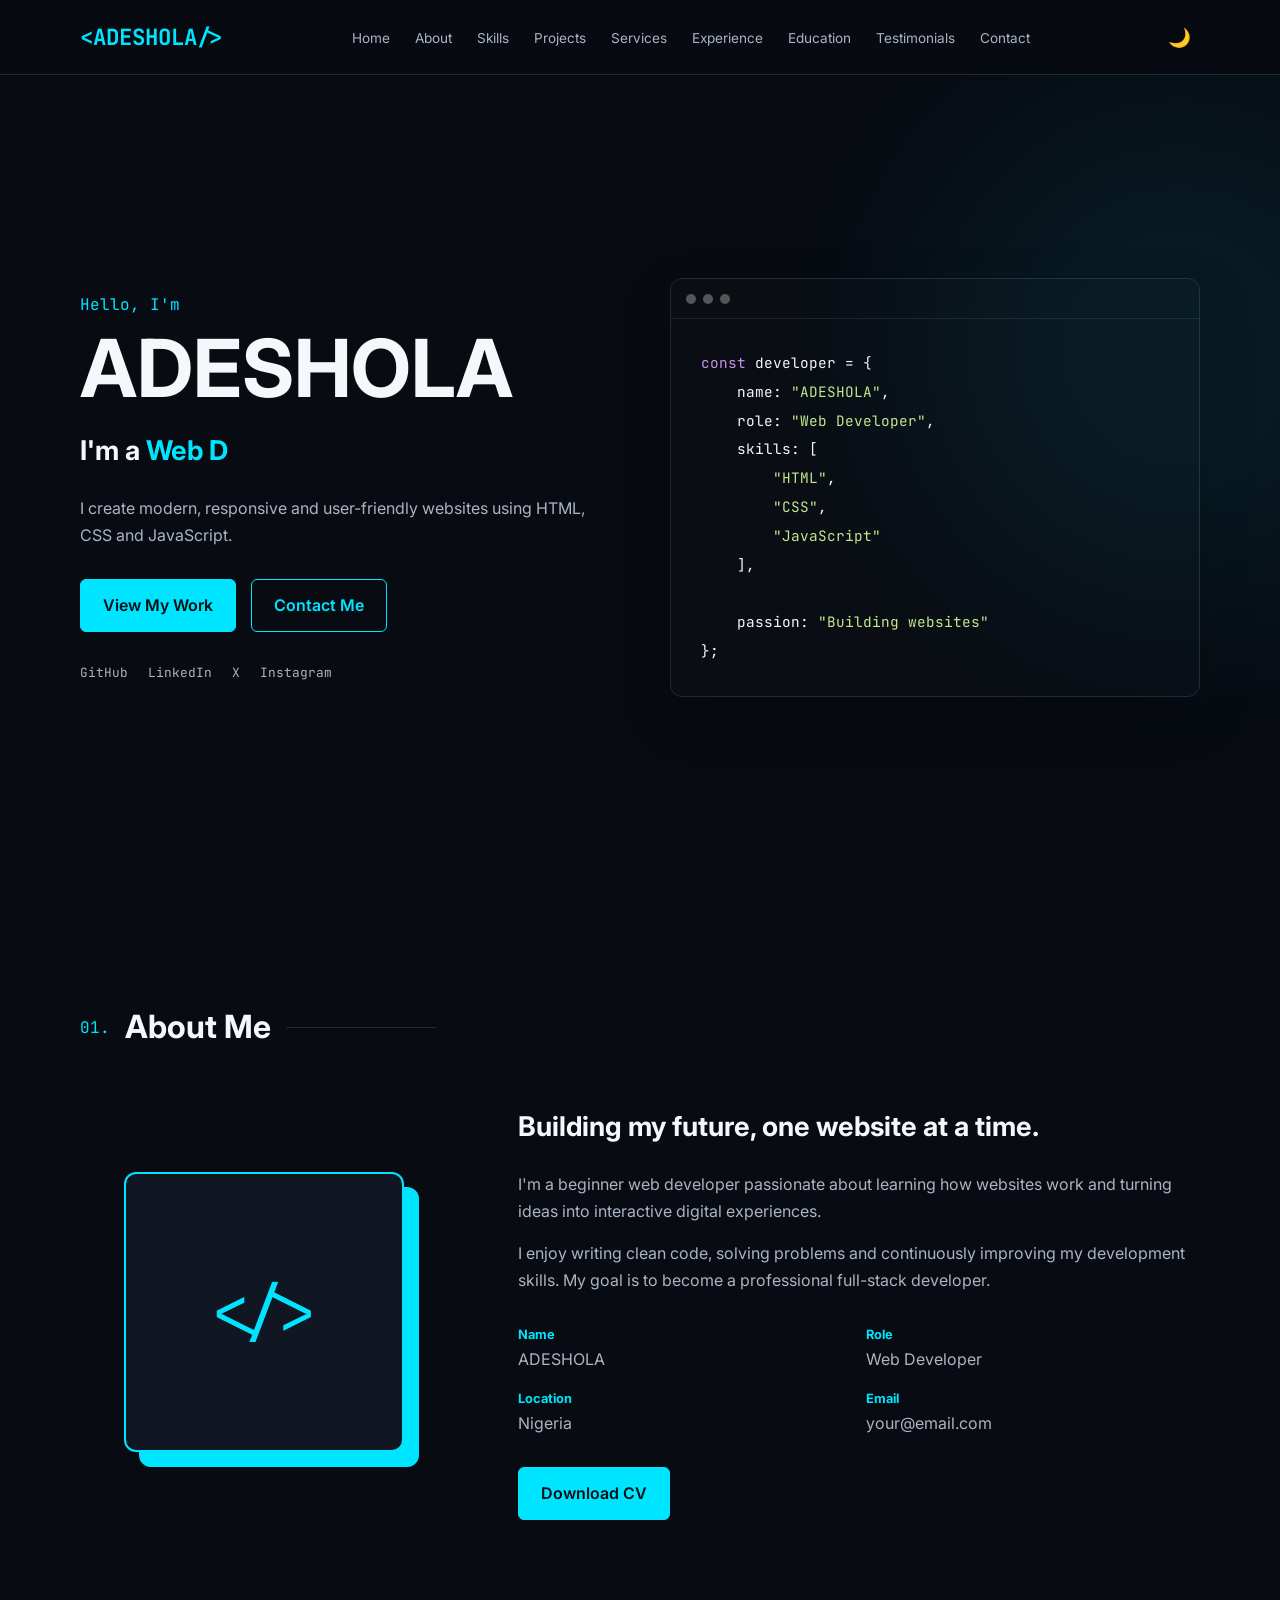
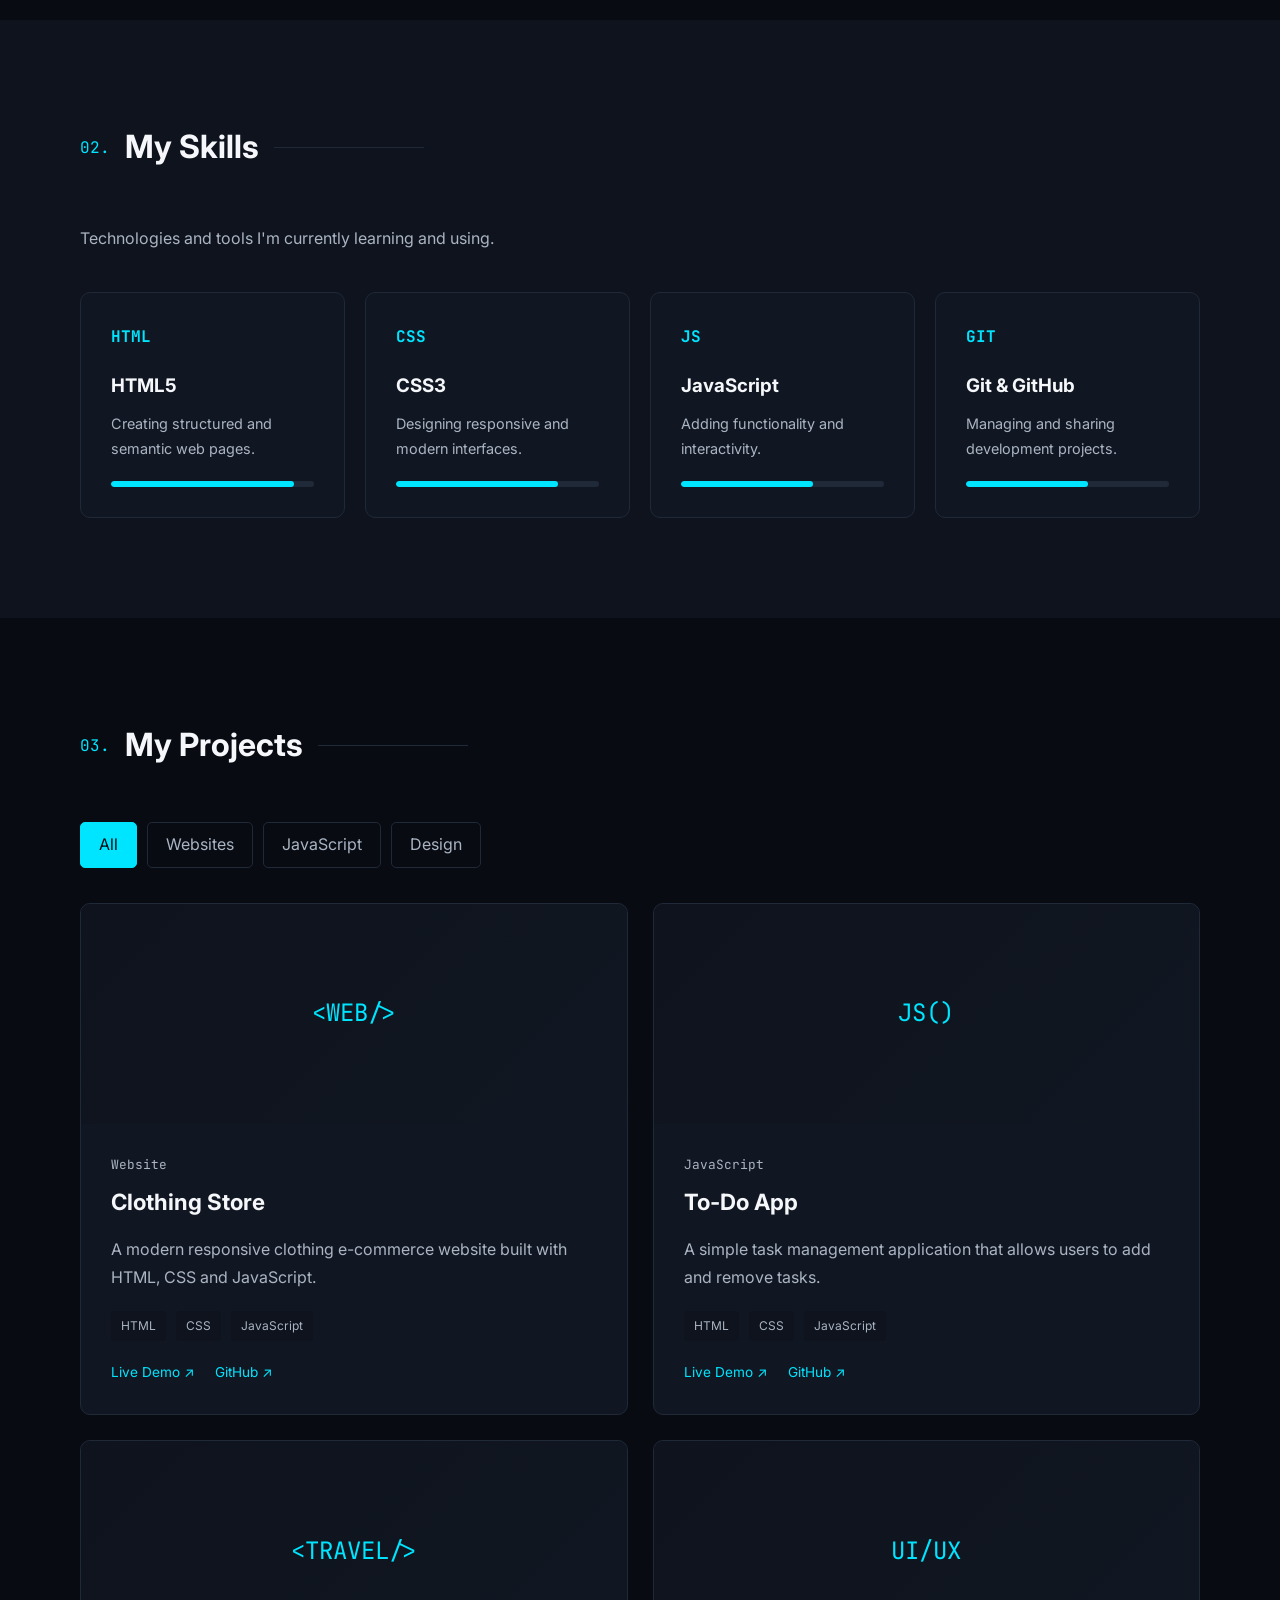
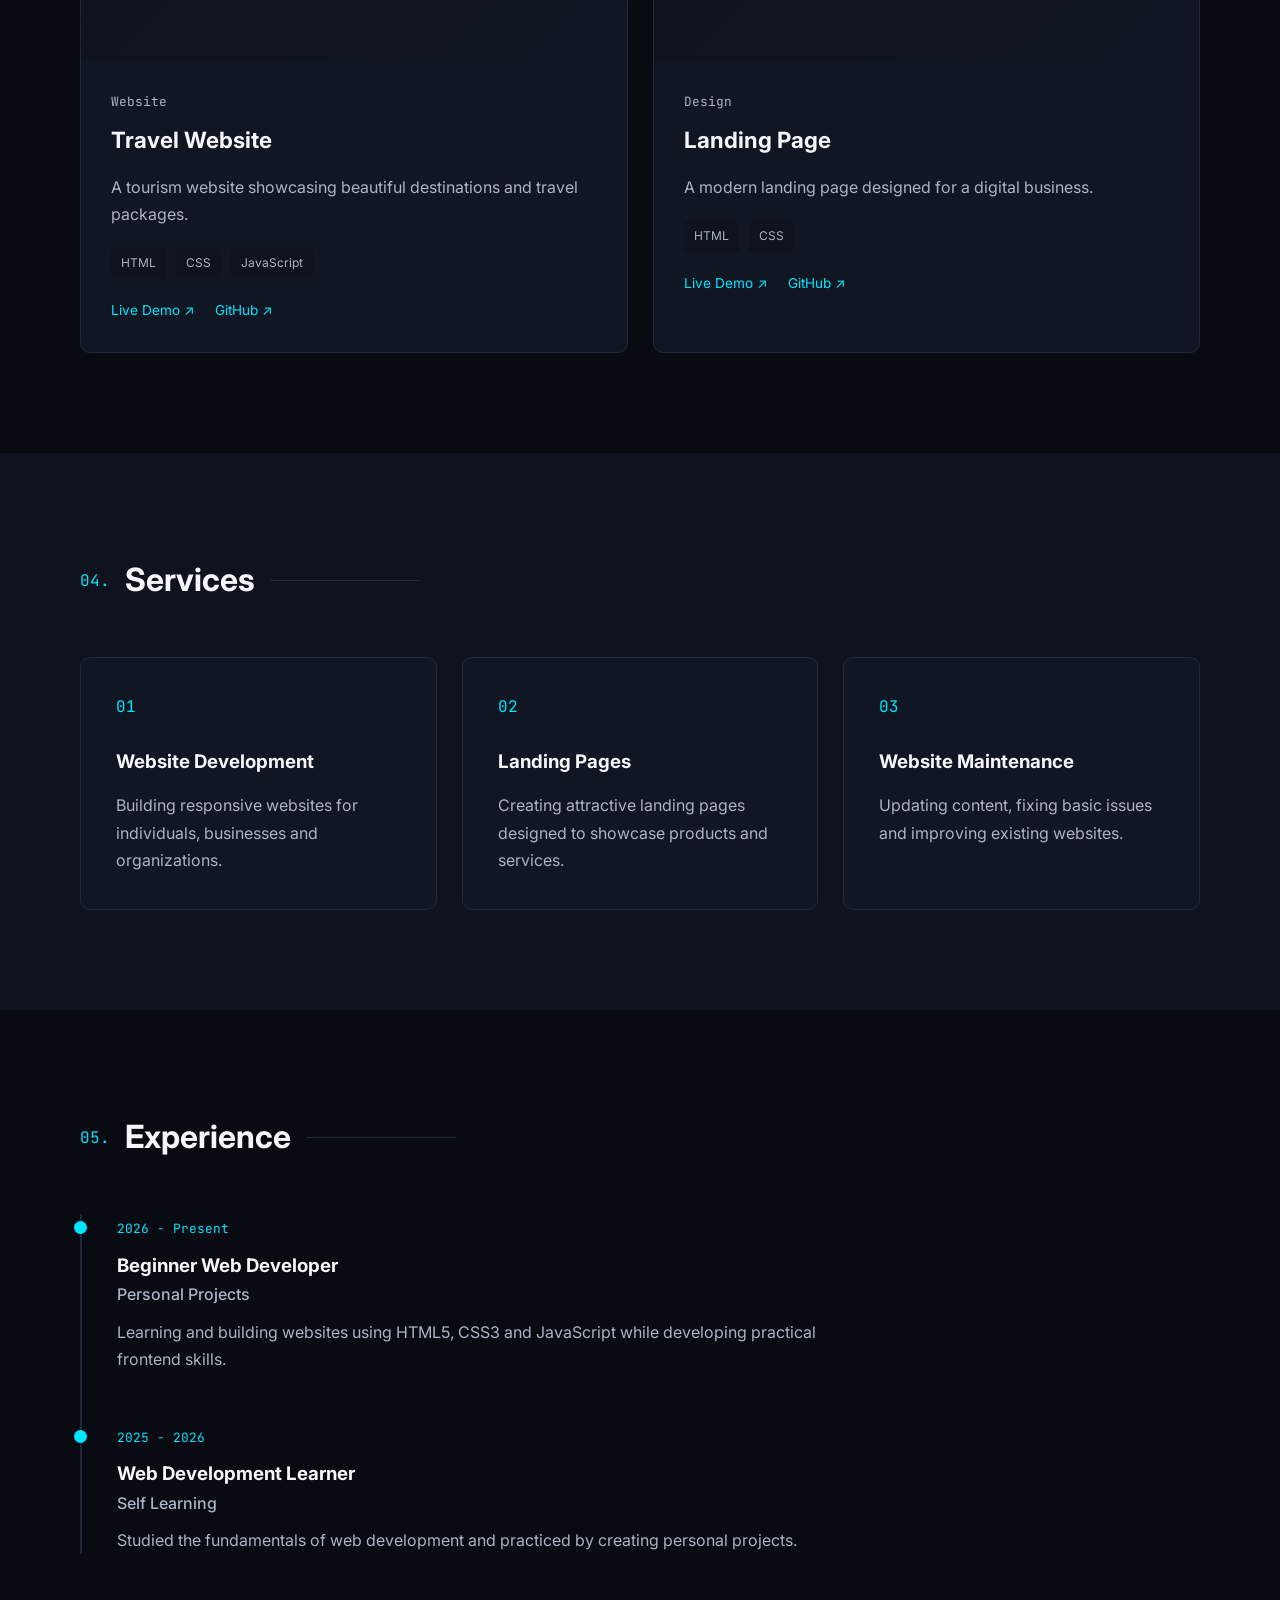
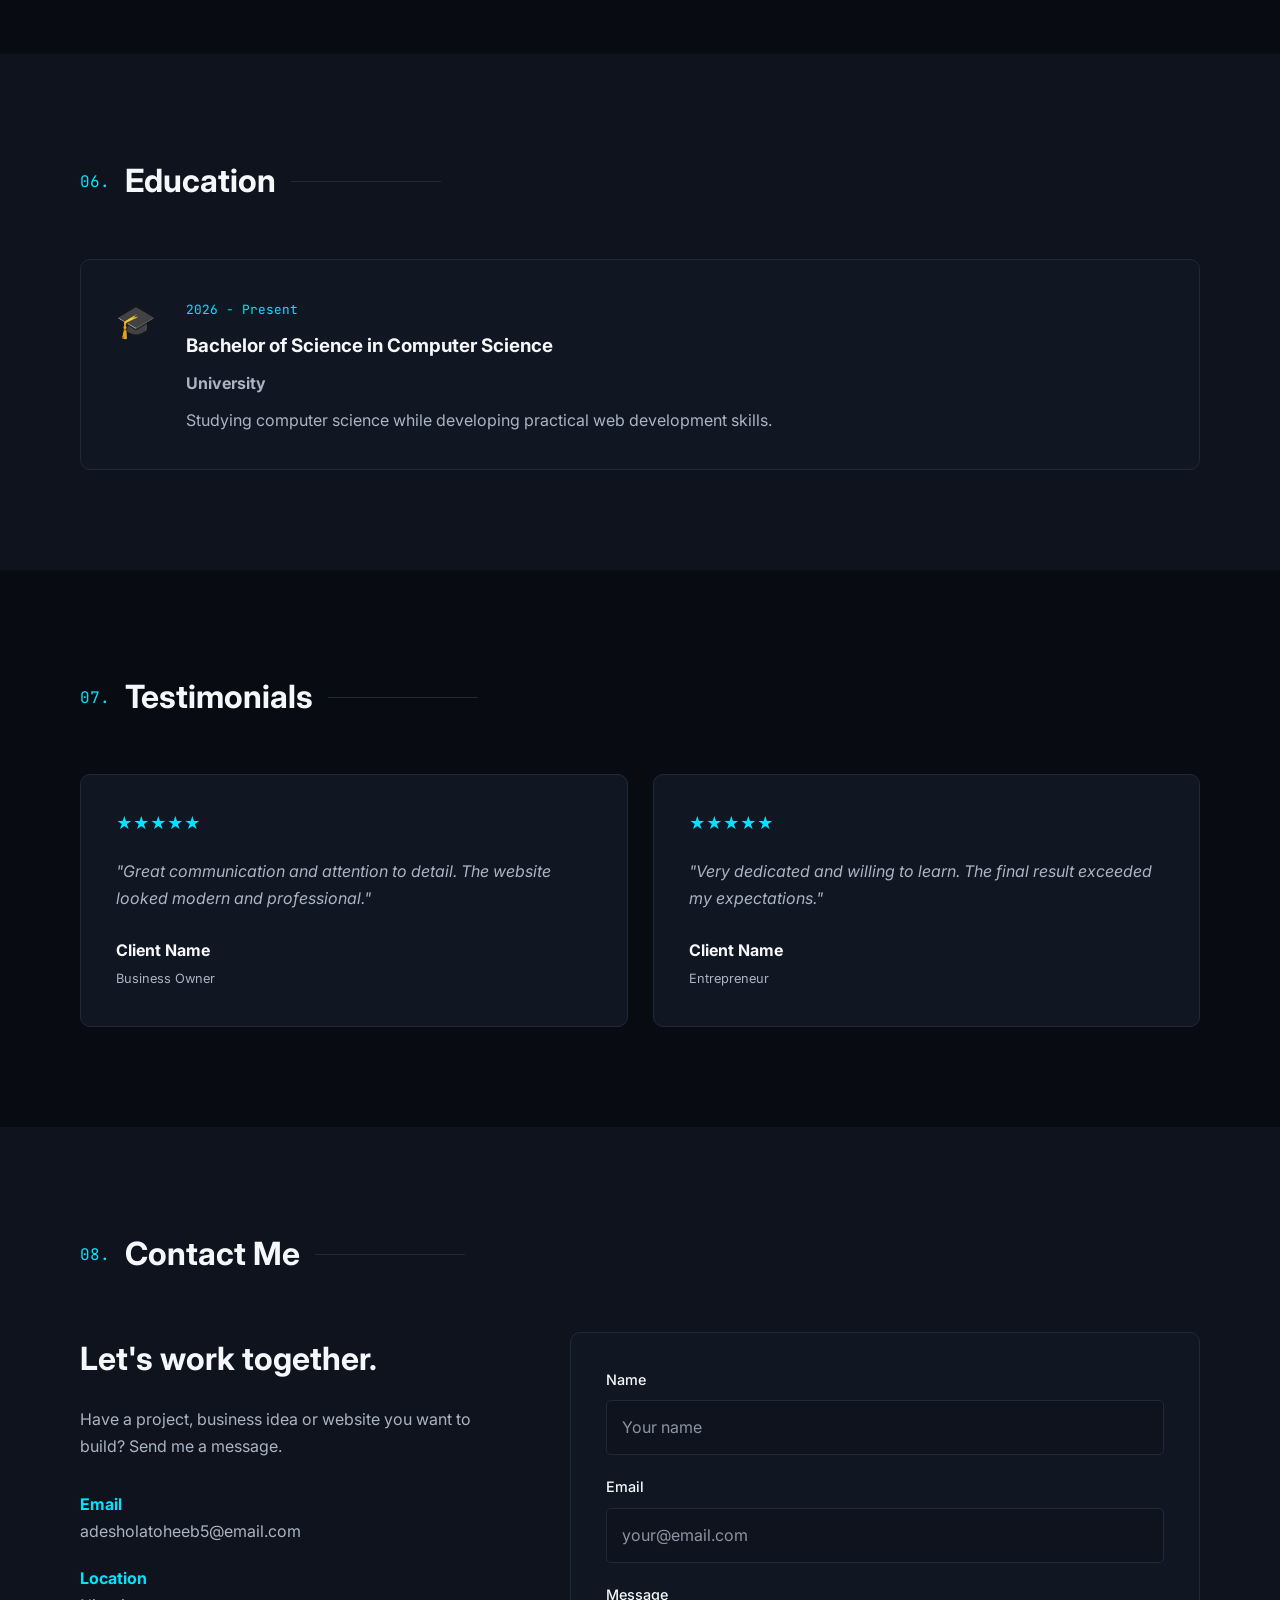
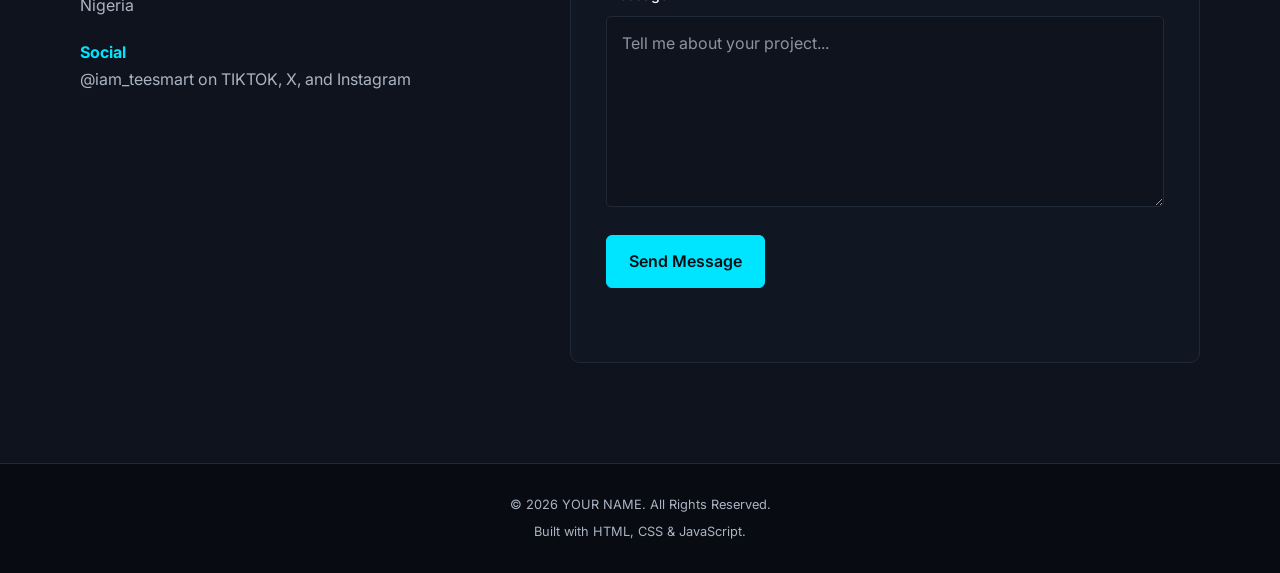
<file: index.html>
<!DOCTYPE html>
<html lang="en">

<head>
    <meta charset="UTF-8">

    <meta name="viewport" content="width=device-width, initial-scale=1.0">

    <meta
        name="description"
        content="ADESHOLA - Beginner web developer portfolio showcasing projects, skills and services."
    >

    <meta
        name="theme-color"
        content="#080b12"
    >

    <title>ADESHOLA | Web Developer</title>

    <!-- Google Fonts -->
    <link rel="preconnect" href="https://fonts.googleapis.com">

    <link rel="preconnect" href="https://fonts.gstatic.com" crossorigin>

    <link
        href="https://fonts.googleapis.com/css2?family=Inter:wght@400;500;600;700;800&family=JetBrains+Mono:wght@400;500;600&display=swap"
        rel="stylesheet"
    >

    <!-- Main stylesheet -->
    <link rel="stylesheet" href="style.css">
</head>


<body>

    <!-- ================= HEADER ================= -->

    <header class="header">

        <nav
            class="navbar container"
            aria-label="Main navigation"
        >

            <!-- Logo -->
            <a
                href="#home"
                class="logo"
                aria-label="Go to homepage"
            >
                &lt;ADESHOLA/&gt;
            </a>


            <!-- Navigation menu -->
            <ul
                class="nav-menu"
                id="navMenu"
            >

                <li>
                    <a href="#home">Home</a>
                </li>

                <li>
                    <a href="#about">About</a>
                </li>

                <li>
                    <a href="#skills">Skills</a>
                </li>

                <li>
                    <a href="#projects">Projects</a>
                </li>

                <li>
                    <a href="#services">Services</a>
                </li>

                <li>
                    <a href="#experience">Experience</a>
                </li>

                <li>
                    <a href="#education">Education</a>
                </li>

                <li>
                    <a href="#testimonials">Testimonials</a>
                </li>

                <li>
                    <a href="#contact">Contact</a>
                </li>

            </ul>


            <!-- Mobile menu button -->
            <button
                type="button"
                class="menu-toggle"
                id="menuToggle"
                aria-label="Open navigation menu"
                aria-controls="navMenu"
                aria-expanded="false"
            >
                <span aria-hidden="true">☰</span>
            </button>


            <!-- Theme toggle -->
            <button
                type="button"
                id="themeToggle"
                class="theme-toggle"
                aria-label="Switch to light mode"
                aria-pressed="false"
            >
                <span aria-hidden="true">🌙</span>
            </button>

        </nav>

    </header>


    <!-- ================= MAIN CONTENT ================= -->

    <main>

        <!-- ================= HERO ================= -->

        <section
            class="hero"
            id="home"
            aria-labelledby="hero-title"
        >

            <div
                class="hero-bg"
                aria-hidden="true"
            ></div>


            <div class="container hero-content">

                <div class="hero-text">

                    <p class="intro">
                        Hello, I'm
                    </p>


                    <h1 id="hero-title">
                        ADESHOLA
                    </h1>


                    <h2>
                        I'm a
                        <span
                            id="typing"
                            aria-live="polite"
                        >
                            Web Developer
                        </span>
                    </h2>


                    <p class="hero-description">
                        I create modern, responsive and user-friendly
                        websites using HTML, CSS and JavaScript.
                    </p>


                    <div class="hero-buttons">

                        <a
                            href="#projects"
                            class="btn primary-btn"
                        >
                            View My Work
                        </a>


                        <a
                            href="#contact"
                            class="btn secondary-btn"
                        >
                            Contact Me
                        </a>

                    </div>


                    <!-- Social links -->
                    <div
                        class="social-links"
                        aria-label="Social media links"
                    >

                        <!-- Replace these URLs with your actual profiles -->

                        <a
                            href="https://github.com/Teesmartt"
                            target="_blank"
                            rel="noopener noreferrer"
                            aria-label="Visit GitHub"
                        >
                            GitHub
                        </a>


                        <a
                            href="https://www.linkedin.com/"
                            target="_blank"
                            rel="noopener noreferrer"
                            aria-label="Visit LinkedIn"
                        >
                            LinkedIn
                        </a>


                        <a
                            href="https://x.com/"
                            target="_blank"
                            rel="noopener noreferrer"
                            aria-label="Visit X"
                        >
                            X
                        </a>


                        <a
                            href="https://www.instagram.com/justt.adeshola"
                            target="_blank"
                            rel="noopener noreferrer"
                            aria-label="Visit Instagram"
                        >
                            Instagram
                        </a>

                    </div>

                </div>


                <!-- Developer code window -->

                <div
                    class="hero-code"
                    aria-hidden="true"
                >

                    <div class="code-window">

                        <div class="window-header">

                            <span></span>
                            <span></span>
                            <span></span>

                        </div>


                        <div class="code-content">

<pre><span class="code-purple">const</span> developer = {
    name: <span class="code-green">"ADESHOLA"</span>,
    role: <span class="code-green">"Web Developer"</span>,
    skills: [
        <span class="code-green">"HTML"</span>,
        <span class="code-green">"CSS"</span>,
        <span class="code-green">"JavaScript"</span>
    ],

    passion: <span class="code-green">"Building websites"</span>
};</pre>

                        </div>

                    </div>

                </div>

            </div>

        </section>


        <!-- ================= ABOUT ================= -->

        <section
            class="section"
            id="about"
            aria-labelledby="about-title"
        >

            <div class="container">

                <div class="section-heading">

                    <span aria-hidden="true">01.</span>

                    <h2 id="about-title">
                        About Me
                    </h2>

                </div>


                <div class="about-grid">

                    <div
                        class="about-image"
                        aria-hidden="true"
                    >

                        <div class="profile-placeholder">
                            &lt;/&gt;
                        </div>

                    </div>


                    <div class="about-text">

                        <h3>
                            Building my future, one website at a time.
                        </h3>


                        <p>
                            I'm a beginner web developer passionate about
                            learning how websites work and turning ideas
                            into interactive digital experiences.
                        </p>


                        <p>
                            I enjoy writing clean code, solving problems
                            and continuously improving my development skills.
                            My goal is to become a professional full-stack
                            developer.
                        </p>


                        <div class="about-info">

                            <div>
                                <strong>Name</strong>
                                <span>ADESHOLA</span>
                            </div>


                            <div>
                                <strong>Role</strong>
                                <span>Web Developer</span>
                            </div>


                            <div>
                                <strong>Location</strong>
                                <span>Nigeria</span>
                            </div>


                            <div>
                                <strong>Email</strong>
                                <a href="mailto:your@email.com">
                                    your@email.com
                                </a>
                            </div>

                        </div>


                        <!-- Put your CV inside assets/cv.pdf -->
                        <a
                            href="assets/cv.pdf"
                            download
                            class="btn primary-btn"
                            aria-label="Download YOUR NAME's CV"
                        >
                            Download CV
                        </a>

                    </div>

                </div>

            </div>

        </section>


        <!-- ================= SKILLS ================= -->

        <section
            class="section skills-section"
            id="skills"
            aria-labelledby="skills-title"
        >

            <div class="container">

                <div class="section-heading">

                    <span aria-hidden="true">02.</span>

                    <h2 id="skills-title">
                        My Skills
                    </h2>

                </div>


                <p class="section-intro">
                    Technologies and tools I'm currently learning and using.
                </p>


                <div class="skills-grid">

                    <article class="skill-card">

                        <div
                            class="skill-icon"
                            aria-hidden="true"
                        >
                            HTML
                        </div>

                        <h3>HTML5</h3>

                        <p>
                            Creating structured and semantic web pages.
                        </p>

                        <div
                            class="skill-bar"
                            role="progressbar"
                            aria-label="HTML skill level"
                            aria-valuemin="0"
                            aria-valuemax="100"
                            aria-valuenow="90"
                        >
                            <span style="width: 90%;"></span>
                        </div>

                    </article>


                    <article class="skill-card">

                        <div
                            class="skill-icon"
                            aria-hidden="true"
                        >
                            CSS
                        </div>

                        <h3>CSS3</h3>

                        <p>
                            Designing responsive and modern interfaces.
                        </p>

                        <div
                            class="skill-bar"
                            role="progressbar"
                            aria-label="CSS skill level"
                            aria-valuemin="0"
                            aria-valuemax="100"
                            aria-valuenow="80"
                        >
                            <span style="width: 80%;"></span>
                        </div>

                    </article>


                    <article class="skill-card">

                        <div
                            class="skill-icon"
                            aria-hidden="true"
                        >
                            JS
                        </div>

                        <h3>JavaScript</h3>

                        <p>
                            Adding functionality and interactivity.
                        </p>

                        <div
                            class="skill-bar"
                            role="progressbar"
                            aria-label="JavaScript skill level"
                            aria-valuemin="0"
                            aria-valuemax="100"
                            aria-valuenow="65"
                        >
                            <span style="width: 65%;"></span>
                        </div>

                    </article>


                    <article class="skill-card">

                        <div
                            class="skill-icon"
                            aria-hidden="true"
                        >
                            GIT
                        </div>

                        <h3>Git &amp; GitHub</h3>

                        <p>
                            Managing and sharing development projects.
                        </p>

                        <div
                            class="skill-bar"
                            role="progressbar"
                            aria-label="Git and GitHub skill level"
                            aria-valuemin="0"
                            aria-valuemax="100"
                            aria-valuenow="60"
                        >
                            <span style="width: 60%;"></span>
                        </div>

                    </article>

                </div>

            </div>

        </section>


        <!-- ================= PROJECTS ================= -->

        <section
            class="section"
            id="projects"
            aria-labelledby="projects-title"
        >

            <div class="container">

                <div class="section-heading">

                    <span aria-hidden="true">03.</span>

                    <h2 id="projects-title">
                        My Projects
                    </h2>

                </div>


                <!-- Project filters -->

                <div
                    class="filter-buttons"
                    role="group"
                    aria-label="Filter projects"
                >

                    <button
                        type="button"
                        class="filter-btn active"
                        data-filter="all"
                        aria-pressed="true"
                    >
                        All
                    </button>


                    <button
                        type="button"
                        class="filter-btn"
                        data-filter="web"
                        aria-pressed="false"
                    >
                        Websites
                    </button>


                    <button
                        type="button"
                        class="filter-btn"
                        data-filter="javascript"
                        aria-pressed="false"
                    >
                        JavaScript
                    </button>


                    <button
                        type="button"
                        class="filter-btn"
                        data-filter="design"
                        aria-pressed="false"
                    >
                        Design
                    </button>

                </div>


                <div class="projects-grid">


                    <!-- Project 1 -->

                    <article
                        class="project-card"
                        data-category="web"
                    >

                        <div
                            class="project-image"
                            aria-hidden="true"
                        >
                            <span>&lt;WEB/&gt;</span>
                        </div>


                        <div class="project-content">

                            <p class="project-type">
                                Website
                            </p>


                            <h3>
                                Clothing Store
                            </h3>


                            <p>
                                A modern responsive clothing
                                e-commerce website built with HTML,
                                CSS and JavaScript.
                            </p>


                            <div
                                class="project-tech"
                                aria-label="Technologies used"
                            >
                                <span>HTML</span>
                                <span>CSS</span>
                                <span>JavaScript</span>
                            </div>


                            <div class="project-links">

                                <!-- Replace # with your actual project URL -->

                                <a
                                    href="#contact"
                                    aria-label="Request a demo of Clothing Store project"
                                >
                                    Live Demo ↗
                                </a>


                                <a
                                    href="https://github.com/"
                                    target="_blank"
                                    rel="noopener noreferrer"
                                    aria-label="View Clothing Store source code on GitHub"
                                >
                                    GitHub ↗
                                </a>

                            </div>

                        </div>

                    </article>


                    <!-- Project 2 -->

                    <article
                        class="project-card"
                        data-category="javascript"
                    >

                        <div
                            class="project-image"
                            aria-hidden="true"
                        >
                            <span>JS()</span>
                        </div>


                        <div class="project-content">

                            <p class="project-type">
                                JavaScript
                            </p>


                            <h3>
                                To-Do App
                            </h3>


                            <p>
                                A simple task management application
                                that allows users to add and remove tasks.
                            </p>


                            <div
                                class="project-tech"
                                aria-label="Technologies used"
                            >
                                <span>HTML</span>
                                <span>CSS</span>
                                <span>JavaScript</span>
                            </div>


                            <div class="project-links">

                                <a
                                    href="#contact"
                                    aria-label="Request a demo of To-Do App project"
                                >
                                    Live Demo ↗
                                </a>


                                <a
                                    href="https://github.com/"
                                    target="_blank"
                                    rel="noopener noreferrer"
                                    aria-label="View To-Do App source code on GitHub"
                                >
                                    GitHub ↗
                                </a>

                            </div>

                        </div>

                    </article>


                    <!-- Project 3 -->

                    <article
                        class="project-card"
                        data-category="web"
                    >

                        <div
                            class="project-image"
                            aria-hidden="true"
                        >
                            <span>&lt;TRAVEL/&gt;</span>
                        </div>


                        <div class="project-content">

                            <p class="project-type">
                                Website
                            </p>


                            <h3>
                                Travel Website
                            </h3>


                            <p>
                                A tourism website showcasing beautiful
                                destinations and travel packages.
                            </p>


                            <div
                                class="project-tech"
                                aria-label="Technologies used"
                            >
                                <span>HTML</span>
                                <span>CSS</span>
                                <span>JavaScript</span>
                            </div>


                            <div class="project-links">

                                <a
                                    href="#contact"
                                    aria-label="Request a demo of Travel Website project"
                                >
                                    Live Demo ↗
                                </a>


                                <a
                                    href="https://github.com/"
                                    target="_blank"
                                    rel="noopener noreferrer"
                                    aria-label="View Travel Website source code on GitHub"
                                >
                                    GitHub ↗
                                </a>

                            </div>

                        </div>

                    </article>


                    <!-- Project 4 -->

                    <article
                        class="project-card"
                        data-category="design"
                    >

                        <div
                            class="project-image"
                            aria-hidden="true"
                        >
                            <span>UI/UX</span>
                        </div>


                        <div class="project-content">

                            <p class="project-type">
                                Design
                            </p>


                            <h3>
                                Landing Page
                            </h3>


                            <p>
                                A modern landing page designed for
                                a digital business.
                            </p>


                            <div
                                class="project-tech"
                                aria-label="Technologies used"
                            >
                                <span>HTML</span>
                                <span>CSS</span>
                            </div>


                            <div class="project-links">

                                <a
                                    href="#contact"
                                    aria-label="Request a demo of Landing Page project"
                                >
                                    Live Demo ↗
                                </a>


                                <a
                                    href="https://github.com/"
                                    target="_blank"
                                    rel="noopener noreferrer"
                                    aria-label="View Landing Page source code on GitHub"
                                >
                                    GitHub ↗
                                </a>

                            </div>

                        </div>

                    </article>

                </div>

            </div>

        </section>


        <!-- ================= SERVICES ================= -->

        <section
            class="section services-section"
            id="services"
            aria-labelledby="services-title"
        >

            <div class="container">

                <div class="section-heading">

                    <span aria-hidden="true">04.</span>

                    <h2 id="services-title">
                        Services
                    </h2>

                </div>


                <div class="services-grid">

                    <article class="service-card">

                        <div class="service-number">
                            01
                        </div>

                        <h3>
                            Website Development
                        </h3>

                        <p>
                            Building responsive websites for individuals,
                            businesses and organizations.
                        </p>

                    </article>


                    <article class="service-card">

                        <div class="service-number">
                            02
                        </div>

                        <h3>
                            Landing Pages
                        </h3>

                        <p>
                            Creating attractive landing pages designed
                            to showcase products and services.
                        </p>

                    </article>


                    <article class="service-card">

                        <div class="service-number">
                            03
                        </div>

                        <h3>
                            Website Maintenance
                        </h3>

                        <p>
                            Updating content, fixing basic issues and
                            improving existing websites.
                        </p>

                    </article>

                </div>

            </div>

        </section>


        <!-- ================= EXPERIENCE ================= -->

        <section
            class="section"
            id="experience"
            aria-labelledby="experience-title"
        >

            <div class="container">

                <div class="section-heading">

                    <span aria-hidden="true">05.</span>

                    <h2 id="experience-title">
                        Experience
                    </h2>

                </div>


                <div class="timeline">

                    <article class="timeline-item">

                        <div
                            class="timeline-dot"
                            aria-hidden="true"
                        ></div>


                        <div class="timeline-content">

                            <span>
                                2026 - Present
                            </span>

                            <h3>
                                Beginner Web Developer
                            </h3>

                            <h4>
                                Personal Projects
                            </h4>

                            <p>
                                Learning and building websites using
                                HTML5, CSS3 and JavaScript while
                                developing practical frontend skills.
                            </p>

                        </div>

                    </article>


                    <article class="timeline-item">

                        <div
                            class="timeline-dot"
                            aria-hidden="true"
                        ></div>


                        <div class="timeline-content">

                            <span>
                                2025 - 2026
                            </span>

                            <h3>
                                Web Development Learner
                            </h3>

                            <h4>
                                Self Learning
                            </h4>

                            <p>
                                Studied the fundamentals of web development
                                and practiced by creating personal projects.
                            </p>

                        </div>

                    </article>

                </div>

            </div>

        </section>


        <!-- ================= EDUCATION ================= -->

        <section
            class="section education-section"
            id="education"
            aria-labelledby="education-title"
        >

            <div class="container">

                <div class="section-heading">

                    <span aria-hidden="true">06.</span>

                    <h2 id="education-title">
                        Education
                    </h2>

                </div>


                <article class="education-card">

                    <div
                        class="education-icon"
                        aria-hidden="true"
                    >
                        🎓
                    </div>


                    <div>

                        <span>
                            2026 - Present
                        </span>

                        <h3>
                            Bachelor of Science in Computer Science
                        </h3>

                        <h4>
                            University
                        </h4>

                        <p>
                            Studying computer science while developing
                            practical web development skills.
                        </p>

                    </div>

                </article>

            </div>

        </section>


        <!-- ================= TESTIMONIALS ================= -->

        <section
            class="section"
            id="testimonials"
            aria-labelledby="testimonials-title"
        >

            <div class="container">

                <div class="section-heading">

                    <span aria-hidden="true">07.</span>

                    <h2 id="testimonials-title">
                        Testimonials
                    </h2>

                </div>


                <div class="testimonials-grid">

                    <article class="testimonial-card">

                        <div
                            class="stars"
                            aria-label="5 out of 5 stars"
                        >
                            ★★★★★
                        </div>

                        <p>
                            "Great communication and attention to detail.
                            The website looked modern and professional."
                        </p>

                        <h3>
                            Client Name
                        </h3>

                        <span>
                            Business Owner
                        </span>

                    </article>


                    <article class="testimonial-card">

                        <div
                            class="stars"
                            aria-label="5 out of 5 stars"
                        >
                            ★★★★★
                        </div>

                        <p>
                            "Very dedicated and willing to learn.
                            The final result exceeded my expectations."
                        </p>

                        <h3>
                            Client Name
                        </h3>

                        <span>
                            Entrepreneur
                        </span>

                    </article>

                </div>

            </div>

        </section>


        <!-- ================= CONTACT ================= -->

        <section
            class="section contact-section"
            id="contact"
            aria-labelledby="contact-title"
        >

            <div class="container">

                <div class="section-heading">

                    <span aria-hidden="true">08.</span>

                    <h2 id="contact-title">
                        Contact Me
                    </h2>

                </div>


                <div class="contact-grid">

                    <div class="contact-info">

                        <h3>
                            Let's work together.
                        </h3>


                        <p>
                            Have a project, business idea or website
                            you want to build? Send me a message.
                        </p>


                        <div class="contact-item">

                            <strong>
                                Email
                            </strong>

                            <a href="mailto:adesholatoheeb5@email.com">
                                adesholatoheeb5@email.com
                            </a>

                        </div>


                        <div class="contact-item">

                            <strong>
                                Location
                            </strong>

                            <span>
                                Nigeria
                            </span>

                        </div>


                        <div class="contact-item">

                            <strong>
                                Social
                            </strong>

                            <span>
                                @iam_teesmart on TIKTOK, X, and Instagram
                            </span>

                        </div>

                    </div>


                    <!-- Contact form -->

                    <form
                        class="contact-form"
                        id="contactForm"
                        novalidate
                    >

                        <div class="form-group">

                            <label for="name">
                                Name
                            </label>

                            <input
                                type="text"
                                id="name"
                                name="name"
                                placeholder="Your name"
                                autocomplete="name"
                                required
                            >

                        </div>


                        <div class="form-group">

                            <label for="email">
                                Email
                            </label>

                            <input
                                type="email"
                                id="email"
                                name="email"
                                placeholder="your@email.com"
                                autocomplete="email"
                                required
                            >

                        </div>


                        <div class="form-group">

                            <label for="message">
                                Message
                            </label>

                            <textarea
                                id="message"
                                name="message"
                                rows="6"
                                placeholder="Tell me about your project..."
                                required
                            ></textarea>

                        </div>


                        <button
                            type="submit"
                            class="btn primary-btn"
                        >
                            Send Message
                        </button>


                        <p
                            id="formMessage"
                            role="status"
                            aria-live="polite"
                        ></p>

                    </form>

                </div>

            </div>

        </section>

    </main>


    <!-- ================= FOOTER ================= -->

    <footer class="footer">

        <div class="container">

            <p>
                © <span id="currentYear">2026</span>
                YOUR NAME. All Rights Reserved.
            </p>

            <p>
                Built with HTML, CSS &amp; JavaScript.
            </p>

        </div>

    </footer>


    <!-- JavaScript -->
    <script src="script.js"></script>

</body>

</html>
</file>
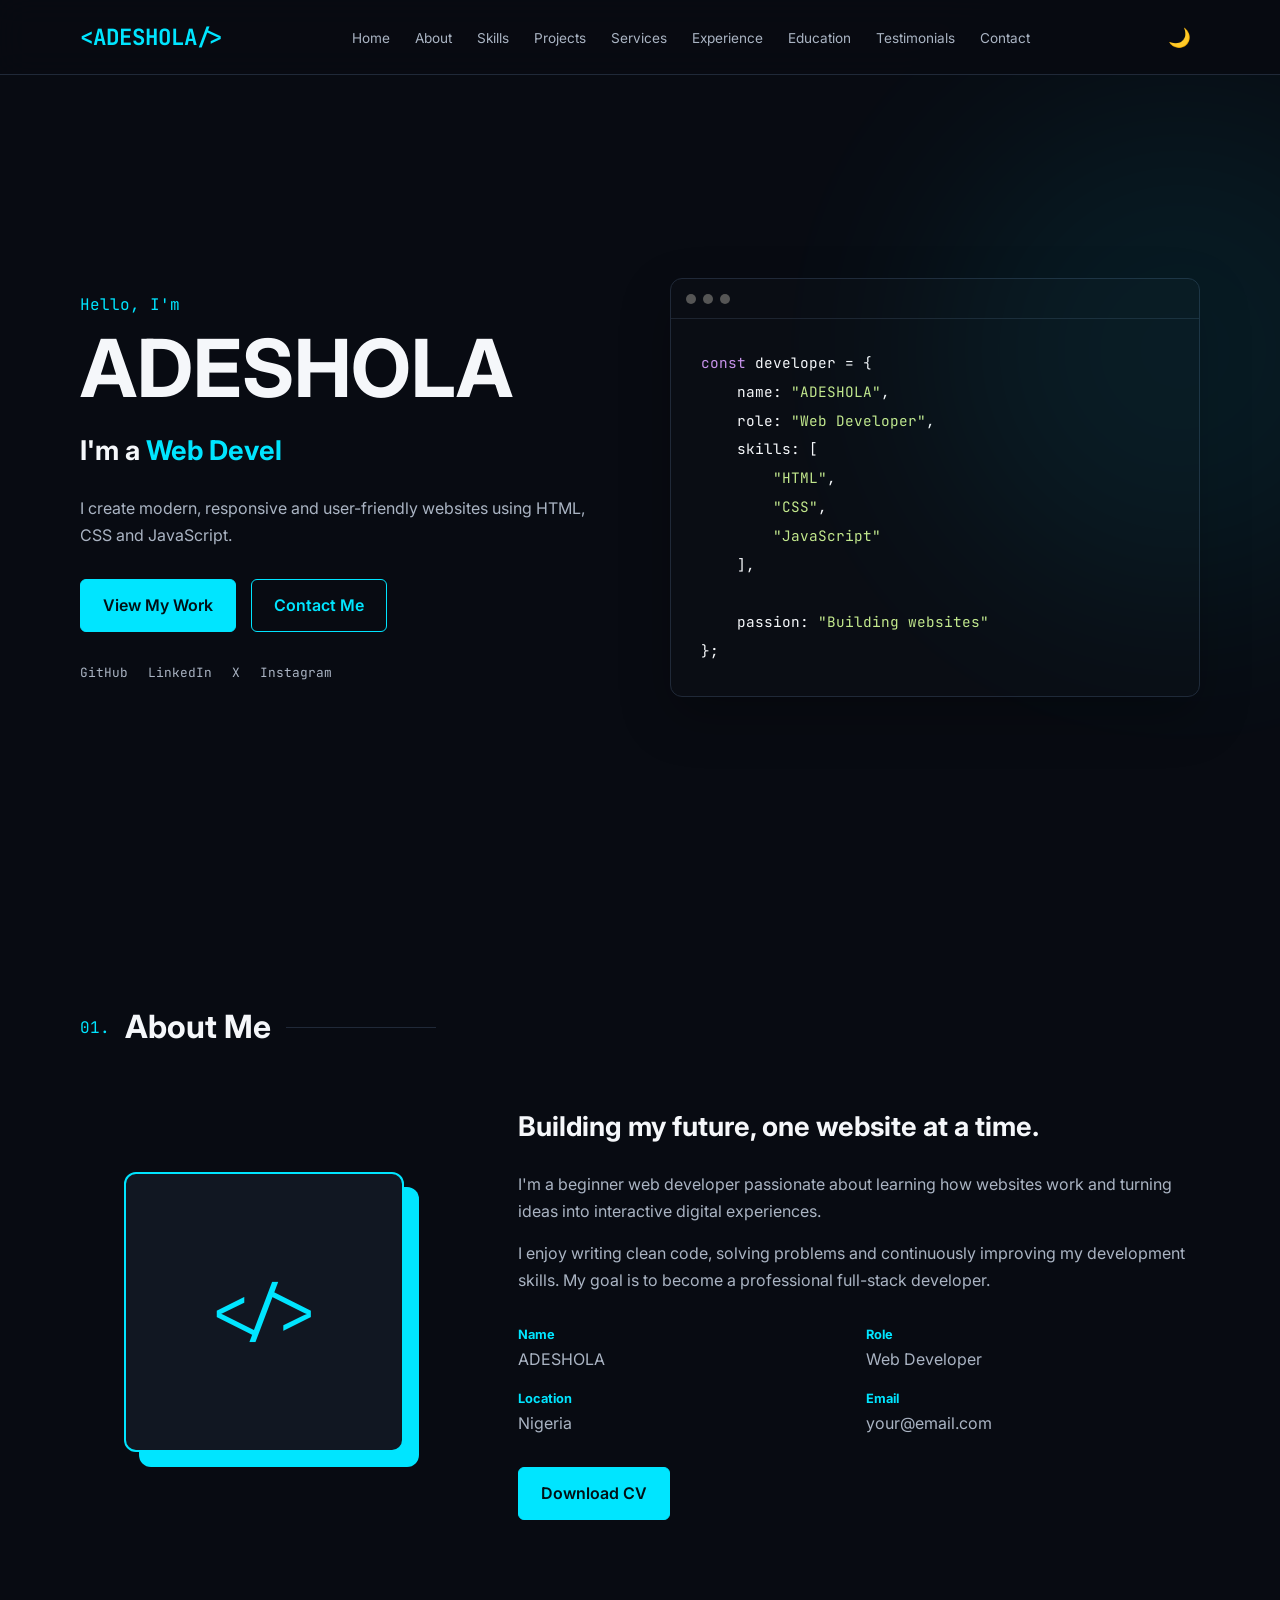
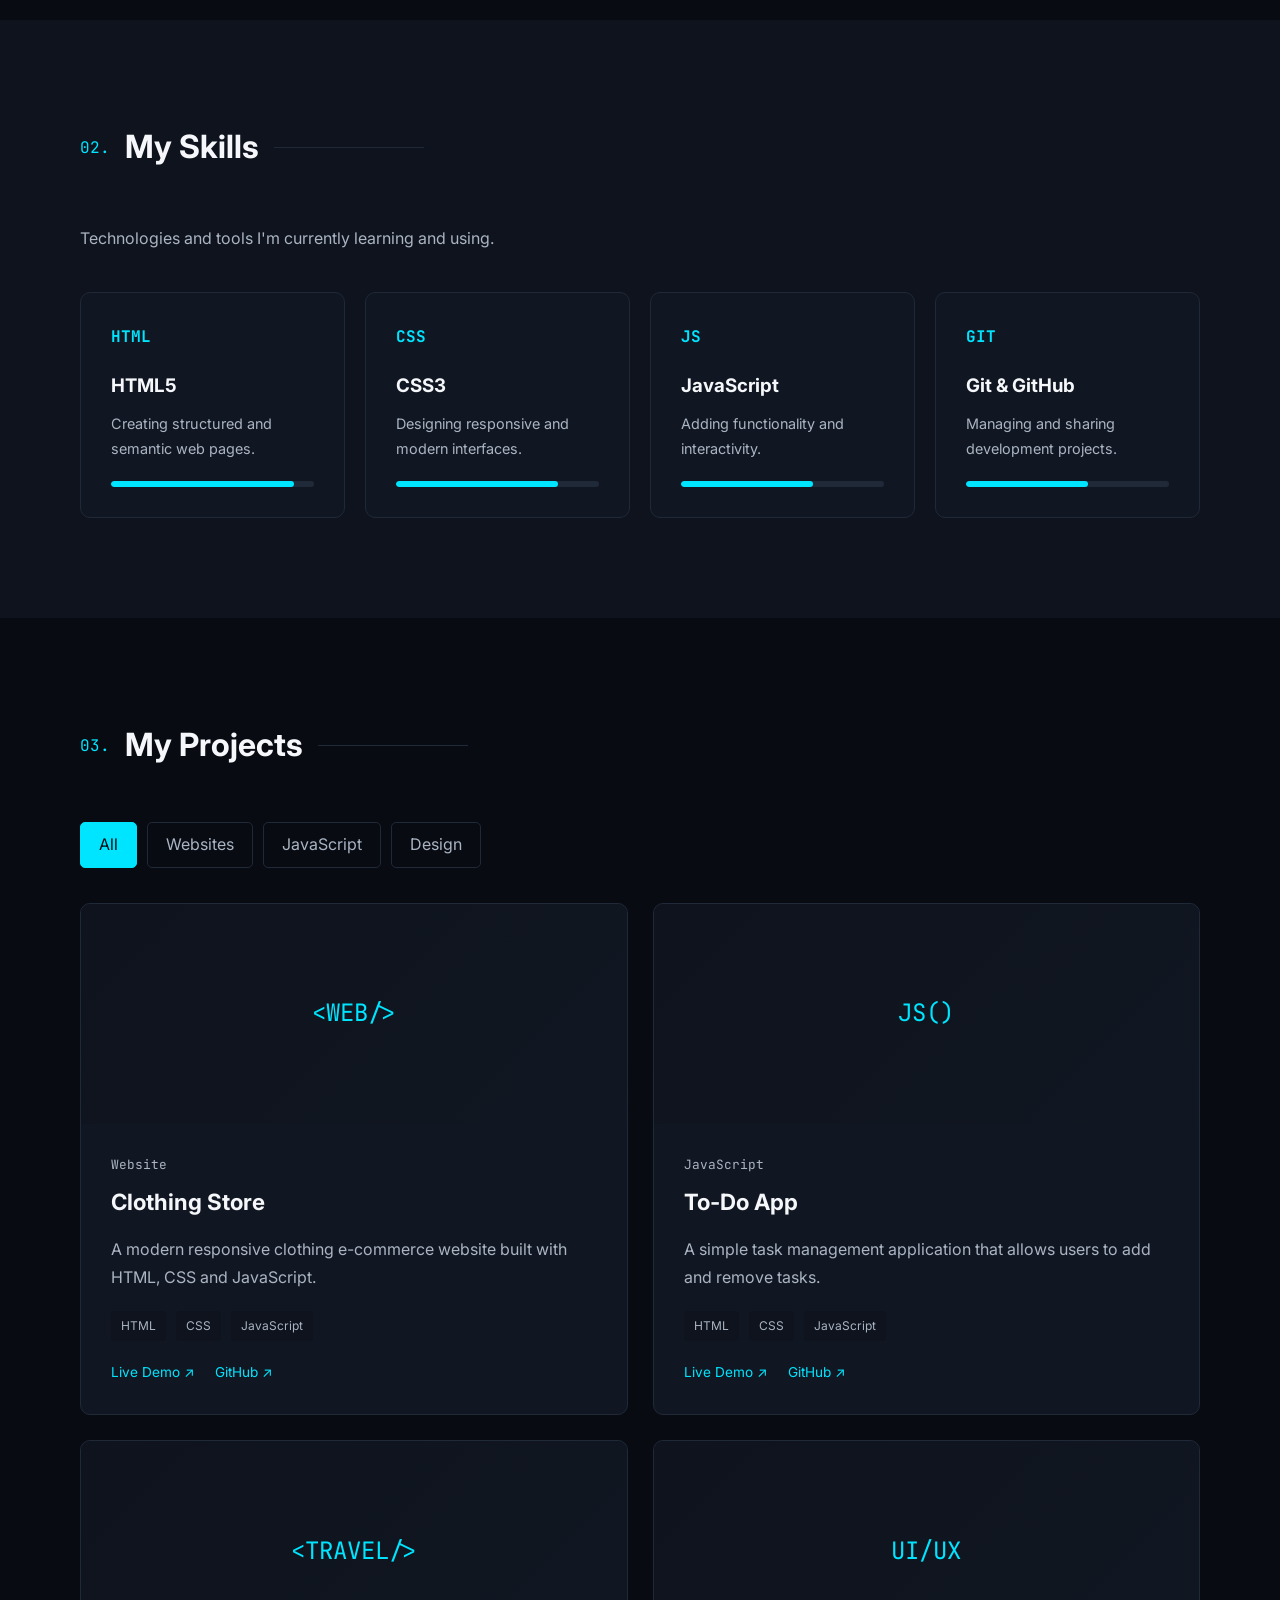
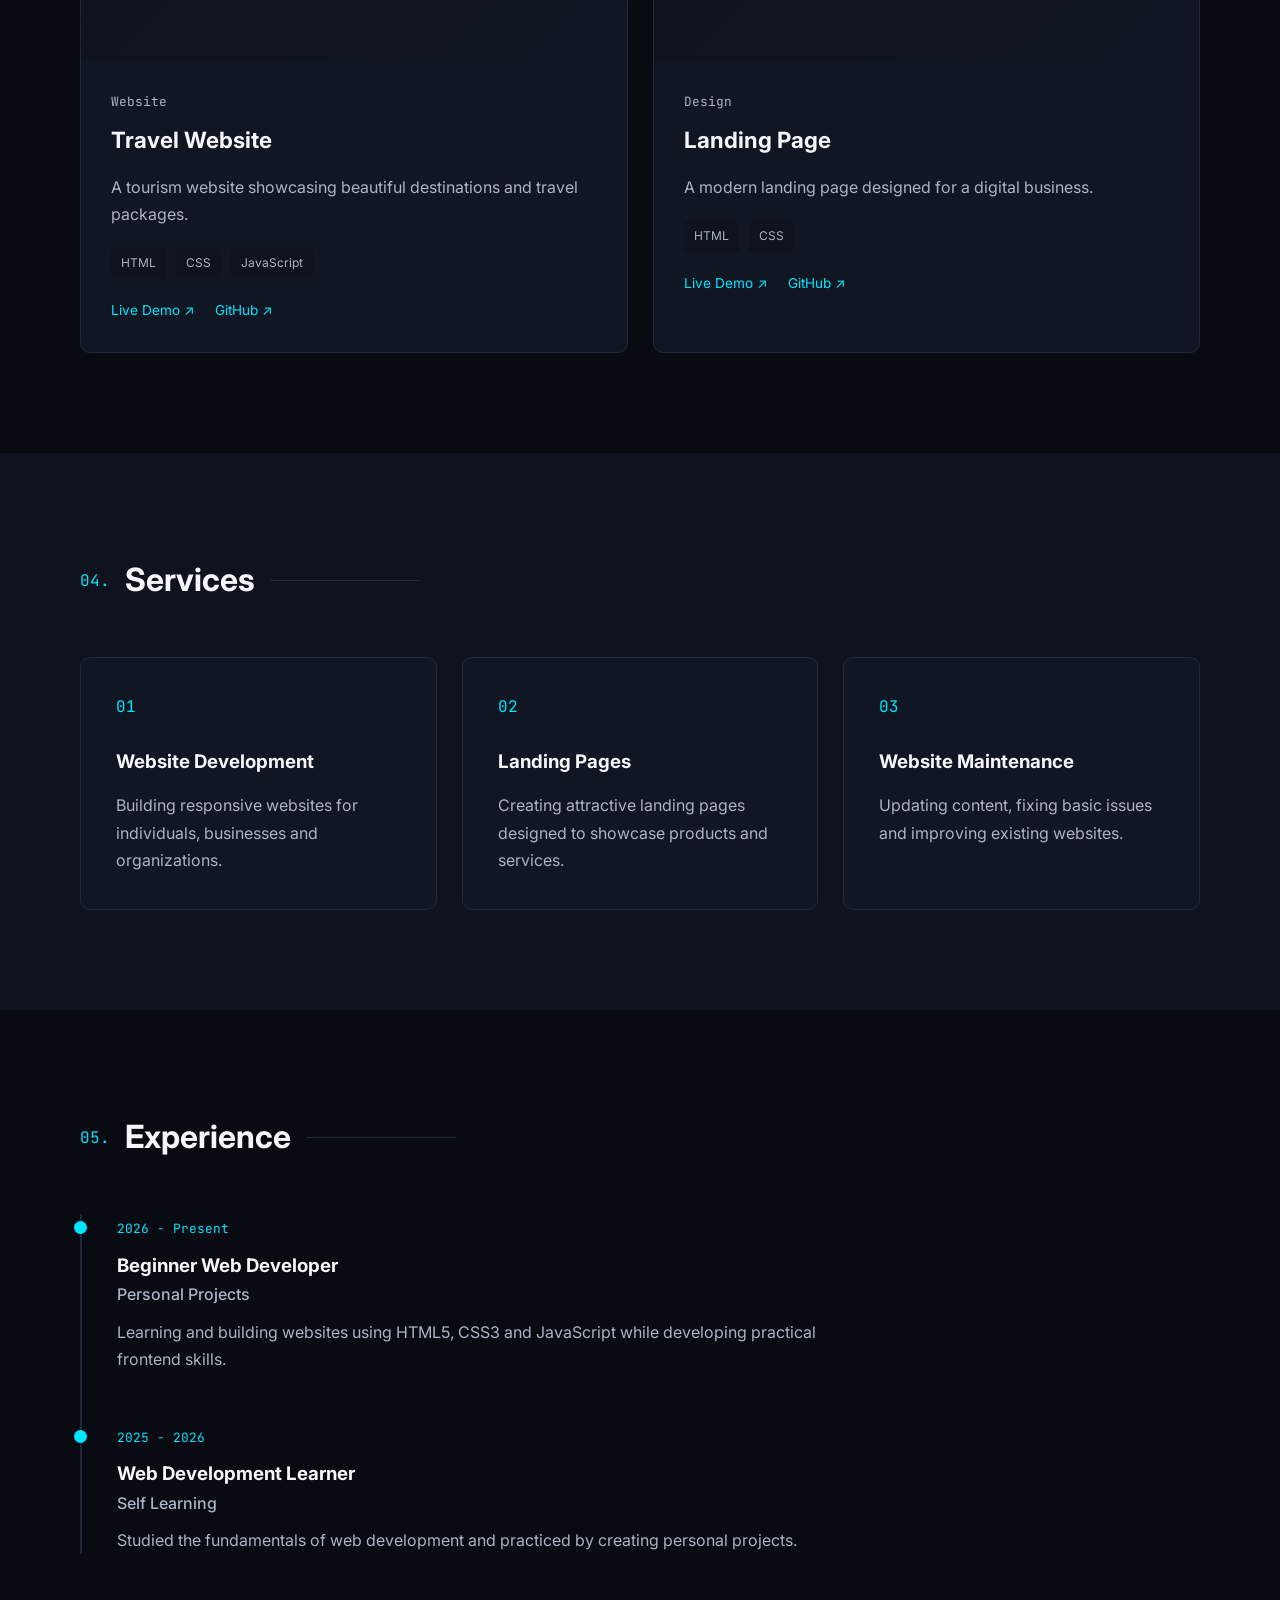
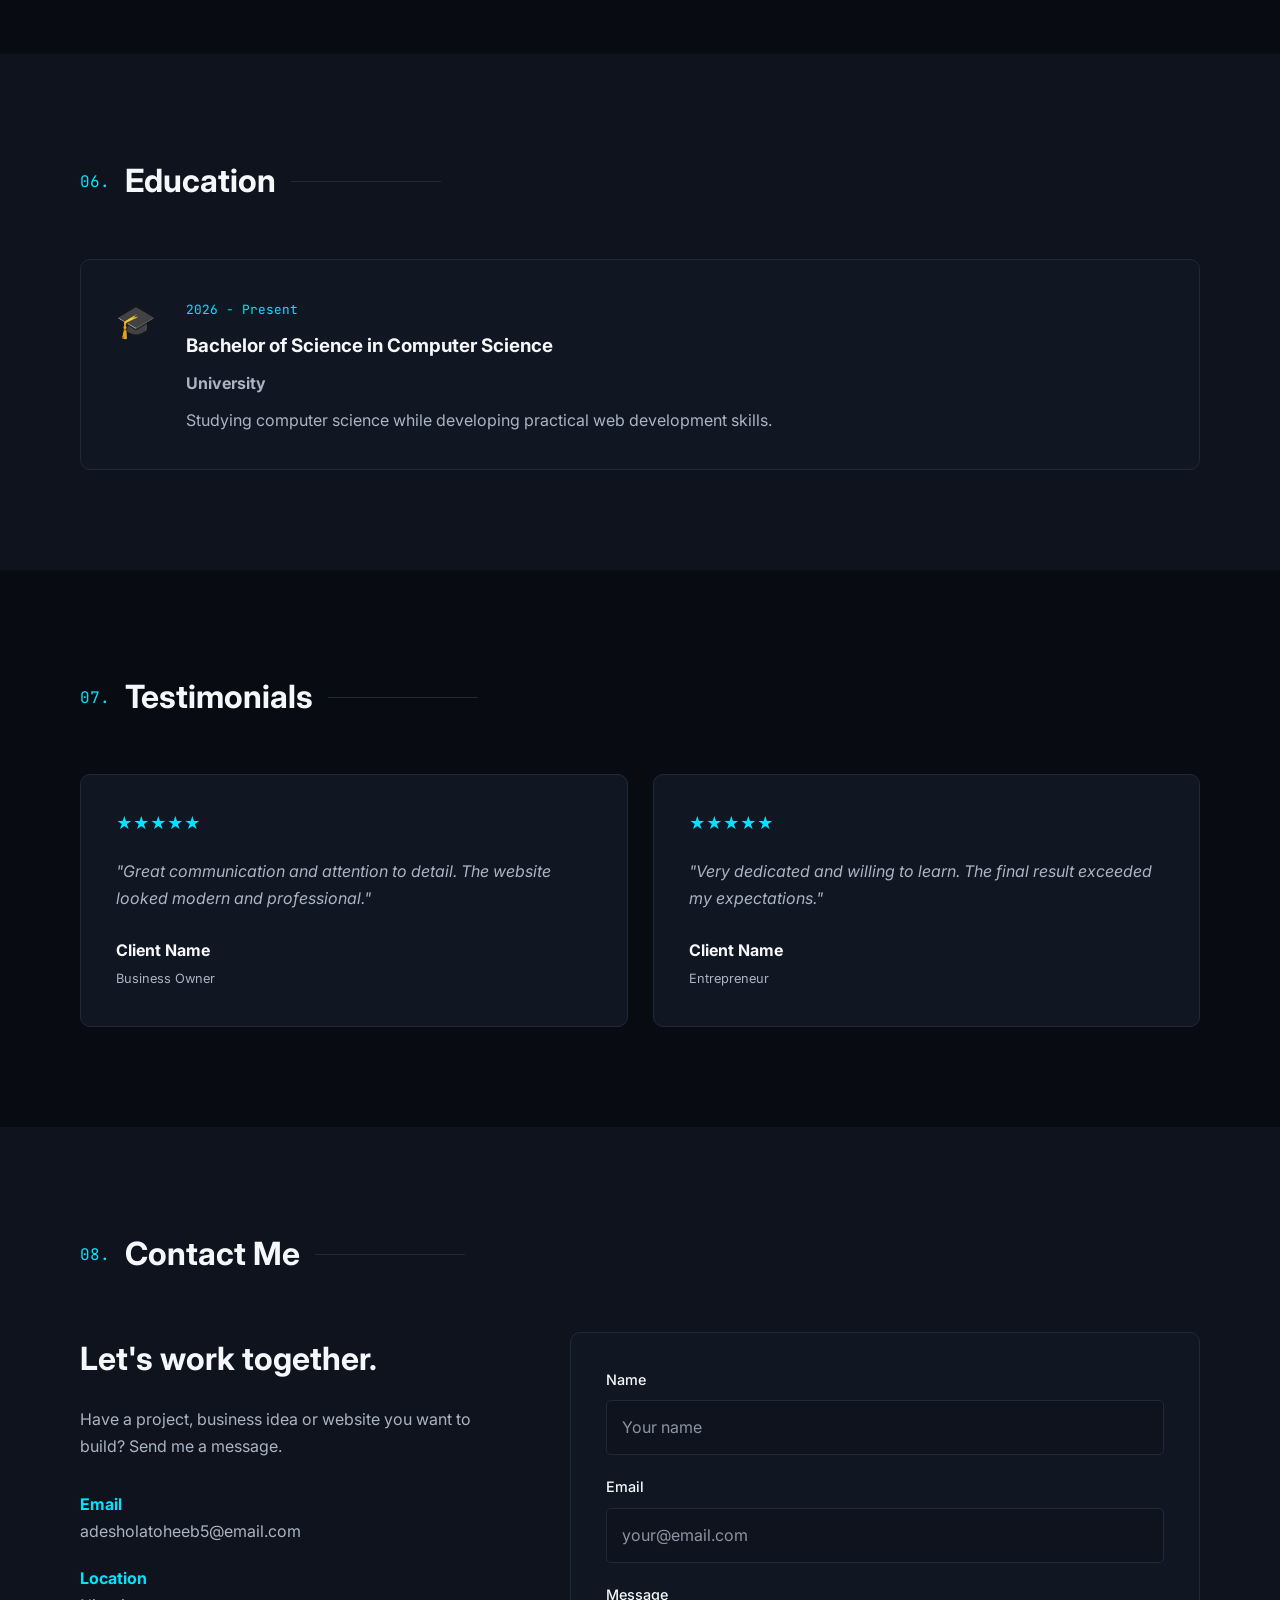
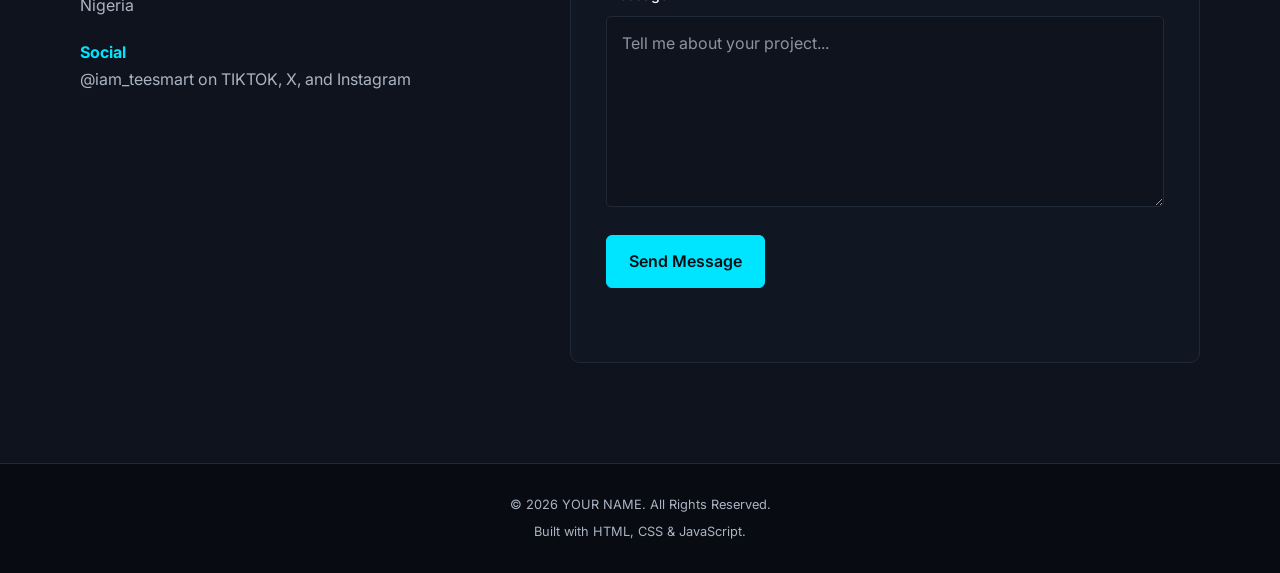
<file: CHAT PORT/index.html>
<!DOCTYPE html>
<html lang="en">

<head>
    <meta charset="UTF-8">

    <meta name="viewport" content="width=device-width, initial-scale=1.0">

    <meta
        name="description"
        content="ADESHOLA - Beginner web developer portfolio showcasing projects, skills and services."
    >

    <meta
        name="theme-color"
        content="#080b12"
    >

    <title>ADESHOLA | Web Developer</title>

    <!-- Google Fonts -->
    <link rel="preconnect" href="https://fonts.googleapis.com">

    <link rel="preconnect" href="https://fonts.gstatic.com" crossorigin>

    <link
        href="https://fonts.googleapis.com/css2?family=Inter:wght@400;500;600;700;800&family=JetBrains+Mono:wght@400;500;600&display=swap"
        rel="stylesheet"
    >

    <!-- Main stylesheet -->
    <link rel="stylesheet" href="style.css">
</head>


<body>

    <!-- ================= HEADER ================= -->

    <header class="header">

        <nav
            class="navbar container"
            aria-label="Main navigation"
        >

            <!-- Logo -->
            <a
                href="#home"
                class="logo"
                aria-label="Go to homepage"
            >
                &lt;ADESHOLA/&gt;
            </a>


            <!-- Navigation menu -->
            <ul
                class="nav-menu"
                id="navMenu"
            >

                <li>
                    <a href="#home">Home</a>
                </li>

                <li>
                    <a href="#about">About</a>
                </li>

                <li>
                    <a href="#skills">Skills</a>
                </li>

                <li>
                    <a href="#projects">Projects</a>
                </li>

                <li>
                    <a href="#services">Services</a>
                </li>

                <li>
                    <a href="#experience">Experience</a>
                </li>

                <li>
                    <a href="#education">Education</a>
                </li>

                <li>
                    <a href="#testimonials">Testimonials</a>
                </li>

                <li>
                    <a href="#contact">Contact</a>
                </li>

            </ul>


            <!-- Mobile menu button -->
            <button
                type="button"
                class="menu-toggle"
                id="menuToggle"
                aria-label="Open navigation menu"
                aria-controls="navMenu"
                aria-expanded="false"
            >
                <span aria-hidden="true">☰</span>
            </button>


            <!-- Theme toggle -->
            <button
                type="button"
                id="themeToggle"
                class="theme-toggle"
                aria-label="Switch to light mode"
                aria-pressed="false"
            >
                <span aria-hidden="true">🌙</span>
            </button>

        </nav>

    </header>


    <!-- ================= MAIN CONTENT ================= -->

    <main>

        <!-- ================= HERO ================= -->

        <section
            class="hero"
            id="home"
            aria-labelledby="hero-title"
        >

            <div
                class="hero-bg"
                aria-hidden="true"
            ></div>


            <div class="container hero-content">

                <div class="hero-text">

                    <p class="intro">
                        Hello, I'm
                    </p>


                    <h1 id="hero-title">
                        ADESHOLA
                    </h1>


                    <h2>
                        I'm a
                        <span
                            id="typing"
                            aria-live="polite"
                        >
                            Web Developer
                        </span>
                    </h2>


                    <p class="hero-description">
                        I create modern, responsive and user-friendly
                        websites using HTML, CSS and JavaScript.
                    </p>


                    <div class="hero-buttons">

                        <a
                            href="#projects"
                            class="btn primary-btn"
                        >
                            View My Work
                        </a>


                        <a
                            href="#contact"
                            class="btn secondary-btn"
                        >
                            Contact Me
                        </a>

                    </div>


                    <!-- Social links -->
                    <div
                        class="social-links"
                        aria-label="Social media links"
                    >

                        <!-- Replace these URLs with your actual profiles -->

                        <a
                            href="https://github.com/"
                            target="_blank"
                            rel="noopener noreferrer"
                            aria-label="Visit GitHub"
                        >
                            GitHub
                        </a>


                        <a
                            href="https://www.linkedin.com/"
                            target="_blank"
                            rel="noopener noreferrer"
                            aria-label="Visit LinkedIn"
                        >
                            LinkedIn
                        </a>


                        <a
                            href="https://x.com/"
                            target="_blank"
                            rel="noopener noreferrer"
                            aria-label="Visit X"
                        >
                            X
                        </a>


                        <a
                            href="https://www.instagram.com/"
                            target="_blank"
                            rel="noopener noreferrer"
                            aria-label="Visit Instagram"
                        >
                            Instagram
                        </a>

                    </div>

                </div>


                <!-- Developer code window -->

                <div
                    class="hero-code"
                    aria-hidden="true"
                >

                    <div class="code-window">

                        <div class="window-header">

                            <span></span>
                            <span></span>
                            <span></span>

                        </div>


                        <div class="code-content">

<pre><span class="code-purple">const</span> developer = {
    name: <span class="code-green">"ADESHOLA"</span>,
    role: <span class="code-green">"Web Developer"</span>,
    skills: [
        <span class="code-green">"HTML"</span>,
        <span class="code-green">"CSS"</span>,
        <span class="code-green">"JavaScript"</span>
    ],

    passion: <span class="code-green">"Building websites"</span>
};</pre>

                        </div>

                    </div>

                </div>

            </div>

        </section>


        <!-- ================= ABOUT ================= -->

        <section
            class="section"
            id="about"
            aria-labelledby="about-title"
        >

            <div class="container">

                <div class="section-heading">

                    <span aria-hidden="true">01.</span>

                    <h2 id="about-title">
                        About Me
                    </h2>

                </div>


                <div class="about-grid">

                    <div
                        class="about-image"
                        aria-hidden="true"
                    >

                        <div class="profile-placeholder">
                            &lt;/&gt;
                        </div>

                    </div>


                    <div class="about-text">

                        <h3>
                            Building my future, one website at a time.
                        </h3>


                        <p>
                            I'm a beginner web developer passionate about
                            learning how websites work and turning ideas
                            into interactive digital experiences.
                        </p>


                        <p>
                            I enjoy writing clean code, solving problems
                            and continuously improving my development skills.
                            My goal is to become a professional full-stack
                            developer.
                        </p>


                        <div class="about-info">

                            <div>
                                <strong>Name</strong>
                                <span>ADESHOLA</span>
                            </div>


                            <div>
                                <strong>Role</strong>
                                <span>Web Developer</span>
                            </div>


                            <div>
                                <strong>Location</strong>
                                <span>Nigeria</span>
                            </div>


                            <div>
                                <strong>Email</strong>
                                <a href="mailto:your@email.com">
                                    your@email.com
                                </a>
                            </div>

                        </div>


                        <!-- Put your CV inside assets/cv.pdf -->
                        <a
                            href="assets/cv.pdf"
                            download
                            class="btn primary-btn"
                            aria-label="Download YOUR NAME's CV"
                        >
                            Download CV
                        </a>

                    </div>

                </div>

            </div>

        </section>


        <!-- ================= SKILLS ================= -->

        <section
            class="section skills-section"
            id="skills"
            aria-labelledby="skills-title"
        >

            <div class="container">

                <div class="section-heading">

                    <span aria-hidden="true">02.</span>

                    <h2 id="skills-title">
                        My Skills
                    </h2>

                </div>


                <p class="section-intro">
                    Technologies and tools I'm currently learning and using.
                </p>


                <div class="skills-grid">

                    <article class="skill-card">

                        <div
                            class="skill-icon"
                            aria-hidden="true"
                        >
                            HTML
                        </div>

                        <h3>HTML5</h3>

                        <p>
                            Creating structured and semantic web pages.
                        </p>

                        <div
                            class="skill-bar"
                            role="progressbar"
                            aria-label="HTML skill level"
                            aria-valuemin="0"
                            aria-valuemax="100"
                            aria-valuenow="90"
                        >
                            <span style="width: 90%;"></span>
                        </div>

                    </article>


                    <article class="skill-card">

                        <div
                            class="skill-icon"
                            aria-hidden="true"
                        >
                            CSS
                        </div>

                        <h3>CSS3</h3>

                        <p>
                            Designing responsive and modern interfaces.
                        </p>

                        <div
                            class="skill-bar"
                            role="progressbar"
                            aria-label="CSS skill level"
                            aria-valuemin="0"
                            aria-valuemax="100"
                            aria-valuenow="80"
                        >
                            <span style="width: 80%;"></span>
                        </div>

                    </article>


                    <article class="skill-card">

                        <div
                            class="skill-icon"
                            aria-hidden="true"
                        >
                            JS
                        </div>

                        <h3>JavaScript</h3>

                        <p>
                            Adding functionality and interactivity.
                        </p>

                        <div
                            class="skill-bar"
                            role="progressbar"
                            aria-label="JavaScript skill level"
                            aria-valuemin="0"
                            aria-valuemax="100"
                            aria-valuenow="65"
                        >
                            <span style="width: 65%;"></span>
                        </div>

                    </article>


                    <article class="skill-card">

                        <div
                            class="skill-icon"
                            aria-hidden="true"
                        >
                            GIT
                        </div>

                        <h3>Git &amp; GitHub</h3>

                        <p>
                            Managing and sharing development projects.
                        </p>

                        <div
                            class="skill-bar"
                            role="progressbar"
                            aria-label="Git and GitHub skill level"
                            aria-valuemin="0"
                            aria-valuemax="100"
                            aria-valuenow="60"
                        >
                            <span style="width: 60%;"></span>
                        </div>

                    </article>

                </div>

            </div>

        </section>


        <!-- ================= PROJECTS ================= -->

        <section
            class="section"
            id="projects"
            aria-labelledby="projects-title"
        >

            <div class="container">

                <div class="section-heading">

                    <span aria-hidden="true">03.</span>

                    <h2 id="projects-title">
                        My Projects
                    </h2>

                </div>


                <!-- Project filters -->

                <div
                    class="filter-buttons"
                    role="group"
                    aria-label="Filter projects"
                >

                    <button
                        type="button"
                        class="filter-btn active"
                        data-filter="all"
                        aria-pressed="true"
                    >
                        All
                    </button>


                    <button
                        type="button"
                        class="filter-btn"
                        data-filter="web"
                        aria-pressed="false"
                    >
                        Websites
                    </button>


                    <button
                        type="button"
                        class="filter-btn"
                        data-filter="javascript"
                        aria-pressed="false"
                    >
                        JavaScript
                    </button>


                    <button
                        type="button"
                        class="filter-btn"
                        data-filter="design"
                        aria-pressed="false"
                    >
                        Design
                    </button>

                </div>


                <div class="projects-grid">


                    <!-- Project 1 -->

                    <article
                        class="project-card"
                        data-category="web"
                    >

                        <div
                            class="project-image"
                            aria-hidden="true"
                        >
                            <span>&lt;WEB/&gt;</span>
                        </div>


                        <div class="project-content">

                            <p class="project-type">
                                Website
                            </p>


                            <h3>
                                Clothing Store
                            </h3>


                            <p>
                                A modern responsive clothing
                                e-commerce website built with HTML,
                                CSS and JavaScript.
                            </p>


                            <div
                                class="project-tech"
                                aria-label="Technologies used"
                            >
                                <span>HTML</span>
                                <span>CSS</span>
                                <span>JavaScript</span>
                            </div>


                            <div class="project-links">

                                <!-- Replace # with your actual project URL -->

                                <a
                                    href="#contact"
                                    aria-label="Request a demo of Clothing Store project"
                                >
                                    Live Demo ↗
                                </a>


                                <a
                                    href="https://github.com/"
                                    target="_blank"
                                    rel="noopener noreferrer"
                                    aria-label="View Clothing Store source code on GitHub"
                                >
                                    GitHub ↗
                                </a>

                            </div>

                        </div>

                    </article>


                    <!-- Project 2 -->

                    <article
                        class="project-card"
                        data-category="javascript"
                    >

                        <div
                            class="project-image"
                            aria-hidden="true"
                        >
                            <span>JS()</span>
                        </div>


                        <div class="project-content">

                            <p class="project-type">
                                JavaScript
                            </p>


                            <h3>
                                To-Do App
                            </h3>


                            <p>
                                A simple task management application
                                that allows users to add and remove tasks.
                            </p>


                            <div
                                class="project-tech"
                                aria-label="Technologies used"
                            >
                                <span>HTML</span>
                                <span>CSS</span>
                                <span>JavaScript</span>
                            </div>


                            <div class="project-links">

                                <a
                                    href="#contact"
                                    aria-label="Request a demo of To-Do App project"
                                >
                                    Live Demo ↗
                                </a>


                                <a
                                    href="https://github.com/"
                                    target="_blank"
                                    rel="noopener noreferrer"
                                    aria-label="View To-Do App source code on GitHub"
                                >
                                    GitHub ↗
                                </a>

                            </div>

                        </div>

                    </article>


                    <!-- Project 3 -->

                    <article
                        class="project-card"
                        data-category="web"
                    >

                        <div
                            class="project-image"
                            aria-hidden="true"
                        >
                            <span>&lt;TRAVEL/&gt;</span>
                        </div>


                        <div class="project-content">

                            <p class="project-type">
                                Website
                            </p>


                            <h3>
                                Travel Website
                            </h3>


                            <p>
                                A tourism website showcasing beautiful
                                destinations and travel packages.
                            </p>


                            <div
                                class="project-tech"
                                aria-label="Technologies used"
                            >
                                <span>HTML</span>
                                <span>CSS</span>
                                <span>JavaScript</span>
                            </div>


                            <div class="project-links">

                                <a
                                    href="#contact"
                                    aria-label="Request a demo of Travel Website project"
                                >
                                    Live Demo ↗
                                </a>


                                <a
                                    href="https://github.com/"
                                    target="_blank"
                                    rel="noopener noreferrer"
                                    aria-label="View Travel Website source code on GitHub"
                                >
                                    GitHub ↗
                                </a>

                            </div>

                        </div>

                    </article>


                    <!-- Project 4 -->

                    <article
                        class="project-card"
                        data-category="design"
                    >

                        <div
                            class="project-image"
                            aria-hidden="true"
                        >
                            <span>UI/UX</span>
                        </div>


                        <div class="project-content">

                            <p class="project-type">
                                Design
                            </p>


                            <h3>
                                Landing Page
                            </h3>


                            <p>
                                A modern landing page designed for
                                a digital business.
                            </p>


                            <div
                                class="project-tech"
                                aria-label="Technologies used"
                            >
                                <span>HTML</span>
                                <span>CSS</span>
                            </div>


                            <div class="project-links">

                                <a
                                    href="#contact"
                                    aria-label="Request a demo of Landing Page project"
                                >
                                    Live Demo ↗
                                </a>


                                <a
                                    href="https://github.com/"
                                    target="_blank"
                                    rel="noopener noreferrer"
                                    aria-label="View Landing Page source code on GitHub"
                                >
                                    GitHub ↗
                                </a>

                            </div>

                        </div>

                    </article>

                </div>

            </div>

        </section>


        <!-- ================= SERVICES ================= -->

        <section
            class="section services-section"
            id="services"
            aria-labelledby="services-title"
        >

            <div class="container">

                <div class="section-heading">

                    <span aria-hidden="true">04.</span>

                    <h2 id="services-title">
                        Services
                    </h2>

                </div>


                <div class="services-grid">

                    <article class="service-card">

                        <div class="service-number">
                            01
                        </div>

                        <h3>
                            Website Development
                        </h3>

                        <p>
                            Building responsive websites for individuals,
                            businesses and organizations.
                        </p>

                    </article>


                    <article class="service-card">

                        <div class="service-number">
                            02
                        </div>

                        <h3>
                            Landing Pages
                        </h3>

                        <p>
                            Creating attractive landing pages designed
                            to showcase products and services.
                        </p>

                    </article>


                    <article class="service-card">

                        <div class="service-number">
                            03
                        </div>

                        <h3>
                            Website Maintenance
                        </h3>

                        <p>
                            Updating content, fixing basic issues and
                            improving existing websites.
                        </p>

                    </article>

                </div>

            </div>

        </section>


        <!-- ================= EXPERIENCE ================= -->

        <section
            class="section"
            id="experience"
            aria-labelledby="experience-title"
        >

            <div class="container">

                <div class="section-heading">

                    <span aria-hidden="true">05.</span>

                    <h2 id="experience-title">
                        Experience
                    </h2>

                </div>


                <div class="timeline">

                    <article class="timeline-item">

                        <div
                            class="timeline-dot"
                            aria-hidden="true"
                        ></div>


                        <div class="timeline-content">

                            <span>
                                2026 - Present
                            </span>

                            <h3>
                                Beginner Web Developer
                            </h3>

                            <h4>
                                Personal Projects
                            </h4>

                            <p>
                                Learning and building websites using
                                HTML5, CSS3 and JavaScript while
                                developing practical frontend skills.
                            </p>

                        </div>

                    </article>


                    <article class="timeline-item">

                        <div
                            class="timeline-dot"
                            aria-hidden="true"
                        ></div>


                        <div class="timeline-content">

                            <span>
                                2025 - 2026
                            </span>

                            <h3>
                                Web Development Learner
                            </h3>

                            <h4>
                                Self Learning
                            </h4>

                            <p>
                                Studied the fundamentals of web development
                                and practiced by creating personal projects.
                            </p>

                        </div>

                    </article>

                </div>

            </div>

        </section>


        <!-- ================= EDUCATION ================= -->

        <section
            class="section education-section"
            id="education"
            aria-labelledby="education-title"
        >

            <div class="container">

                <div class="section-heading">

                    <span aria-hidden="true">06.</span>

                    <h2 id="education-title">
                        Education
                    </h2>

                </div>


                <article class="education-card">

                    <div
                        class="education-icon"
                        aria-hidden="true"
                    >
                        🎓
                    </div>


                    <div>

                        <span>
                            2026 - Present
                        </span>

                        <h3>
                            Bachelor of Science in Computer Science
                        </h3>

                        <h4>
                            University
                        </h4>

                        <p>
                            Studying computer science while developing
                            practical web development skills.
                        </p>

                    </div>

                </article>

            </div>

        </section>


        <!-- ================= TESTIMONIALS ================= -->

        <section
            class="section"
            id="testimonials"
            aria-labelledby="testimonials-title"
        >

            <div class="container">

                <div class="section-heading">

                    <span aria-hidden="true">07.</span>

                    <h2 id="testimonials-title">
                        Testimonials
                    </h2>

                </div>


                <div class="testimonials-grid">

                    <article class="testimonial-card">

                        <div
                            class="stars"
                            aria-label="5 out of 5 stars"
                        >
                            ★★★★★
                        </div>

                        <p>
                            "Great communication and attention to detail.
                            The website looked modern and professional."
                        </p>

                        <h3>
                            Client Name
                        </h3>

                        <span>
                            Business Owner
                        </span>

                    </article>


                    <article class="testimonial-card">

                        <div
                            class="stars"
                            aria-label="5 out of 5 stars"
                        >
                            ★★★★★
                        </div>

                        <p>
                            "Very dedicated and willing to learn.
                            The final result exceeded my expectations."
                        </p>

                        <h3>
                            Client Name
                        </h3>

                        <span>
                            Entrepreneur
                        </span>

                    </article>

                </div>

            </div>

        </section>


        <!-- ================= CONTACT ================= -->

        <section
            class="section contact-section"
            id="contact"
            aria-labelledby="contact-title"
        >

            <div class="container">

                <div class="section-heading">

                    <span aria-hidden="true">08.</span>

                    <h2 id="contact-title">
                        Contact Me
                    </h2>

                </div>


                <div class="contact-grid">

                    <div class="contact-info">

                        <h3>
                            Let's work together.
                        </h3>


                        <p>
                            Have a project, business idea or website
                            you want to build? Send me a message.
                        </p>


                        <div class="contact-item">

                            <strong>
                                Email
                            </strong>

                            <a href="mailto:adesholatoheeb5@email.com">
                                adesholatoheeb5@email.com
                            </a>

                        </div>


                        <div class="contact-item">

                            <strong>
                                Location
                            </strong>

                            <span>
                                Nigeria
                            </span>

                        </div>


                        <div class="contact-item">

                            <strong>
                                Social
                            </strong>

                            <span>
                                @iam_teesmart on TIKTOK, X, and Instagram
                            </span>

                        </div>

                    </div>


                    <!-- Contact form -->

                    <form
                        class="contact-form"
                        id="contactForm"
                        novalidate
                    >

                        <div class="form-group">

                            <label for="name">
                                Name
                            </label>

                            <input
                                type="text"
                                id="name"
                                name="name"
                                placeholder="Your name"
                                autocomplete="name"
                                required
                            >

                        </div>


                        <div class="form-group">

                            <label for="email">
                                Email
                            </label>

                            <input
                                type="email"
                                id="email"
                                name="email"
                                placeholder="your@email.com"
                                autocomplete="email"
                                required
                            >

                        </div>


                        <div class="form-group">

                            <label for="message">
                                Message
                            </label>

                            <textarea
                                id="message"
                                name="message"
                                rows="6"
                                placeholder="Tell me about your project..."
                                required
                            ></textarea>

                        </div>


                        <button
                            type="submit"
                            class="btn primary-btn"
                        >
                            Send Message
                        </button>


                        <p
                            id="formMessage"
                            role="status"
                            aria-live="polite"
                        ></p>

                    </form>

                </div>

            </div>

        </section>

    </main>


    <!-- ================= FOOTER ================= -->

    <footer class="footer">

        <div class="container">

            <p>
                © <span id="currentYear">2026</span>
                YOUR NAME. All Rights Reserved.
            </p>

            <p>
                Built with HTML, CSS &amp; JavaScript.
            </p>

        </div>

    </footer>


    <!-- JavaScript -->
    <script src="script.js"></script>

</body>

</html>
</file>
<file: style.css>
/* =========================================
   GLOBAL VARIABLES
========================================= */

:root {
    --bg-color: #080b12;
    --bg-secondary: #0e131d;
    --card-color: #111722;

    --text-color: #f5f7fa;
    --text-secondary: #aab4c3;

    --primary-color: #00e5ff;
    --primary-dark: #00a9bd;

    --border-color: #202938;

    --shadow: 0 20px 50px rgba(0, 0, 0, 0.25);

    --transition: 0.3s ease;

    --header-height: 75px;
}


/* =========================================
   LIGHT MODE
========================================= */

body.light-mode {
    --bg-color: #f5f7fa;
    --bg-secondary: #ffffff;
    --card-color: #ffffff;

    --text-color: #10141c;
    --text-secondary: #5d6675;

    --primary-color: #007d91;
    --primary-dark: #005e6d;

    --border-color: #dfe4ea;

    --shadow: 0 20px 50px rgba(0, 0, 0, 0.1);
}


/* =========================================
   RESET
========================================= */

* {
    margin: 0;
    padding: 0;
    box-sizing: border-box;
}


html {
    scroll-behavior: smooth;
    scroll-padding-top: var(--header-height);
}


body {
    min-width: 320px;

    font-family: "Inter", sans-serif;

    background: var(--bg-color);
    color: var(--text-color);

    line-height: 1.7;

    overflow-x: hidden;

    transition:
        background var(--transition),
        color var(--transition);
}


body,
button,
input,
textarea {
    transition:
        background-color var(--transition),
        color var(--transition),
        border-color var(--transition);
}


a {
    text-decoration: none;
    color: inherit;
}


ul {
    list-style: none;
}


button,
input,
textarea {
    font: inherit;
}


button {
    cursor: pointer;
}


/* Remove default outline only when
   we provide our own focus style. */

:focus-visible {
    outline: 3px solid var(--primary-color);
    outline-offset: 4px;
}


/* =========================================
   CONTAINER
========================================= */

.container {
    width: min(1120px, 90%);
    margin-inline: auto;
}


/* =========================================
   HEADER
========================================= */

.header {
    position: fixed;

    top: 0;
    left: 0;

    width: 100%;

    height: var(--header-height);

    z-index: 1000;

    background: rgba(8, 11, 18, 0.88);

    backdrop-filter: blur(15px);
    -webkit-backdrop-filter: blur(15px);

    border-bottom: 1px solid var(--border-color);
}


body.light-mode .header {
    background: rgba(255, 255, 255, 0.9);
}


.navbar {
    min-height: var(--header-height);

    display: flex;

    align-items: center;

    justify-content: space-between;
}


.logo {
    flex-shrink: 0;

    font-family: "JetBrains Mono", monospace;

    font-size: 1.4rem;

    font-weight: 700;

    color: var(--primary-color);
}


.nav-menu {
    display: flex;

    align-items: center;

    gap: 25px;
}


.nav-menu a {
    position: relative;

    font-size: 0.85rem;

    color: var(--text-secondary);

    transition: color var(--transition);
}


.nav-menu a::after {
    content: "";

    position: absolute;

    left: 0;
    bottom: -7px;

    width: 0;
    height: 2px;

    background: var(--primary-color);

    transition: width var(--transition);
}


.nav-menu a:hover,
.nav-menu a:focus-visible {
    color: var(--primary-color);
}


.nav-menu a:hover::after,
.nav-menu a:focus-visible::after {
    width: 100%;
}


.theme-toggle,
.menu-toggle {
    width: 42px;
    height: 42px;

    display: flex;

    align-items: center;
    justify-content: center;

    background: transparent;

    border: 1px solid transparent;

    border-radius: 6px;

    color: var(--text-color);

    font-size: 1.15rem;
}


.theme-toggle:hover,
.menu-toggle:hover {
    border-color: var(--border-color);

    color: var(--primary-color);
}


.menu-toggle {
    display: none;
}


/* =========================================
   HERO
========================================= */

.hero {
    min-height: 100vh;

    min-height: 100svh;

    display: flex;

    align-items: center;

    position: relative;

    overflow: hidden;

    padding-top: var(--header-height);
}


.hero-bg {
    position: absolute;

    width: 500px;
    height: 500px;

    background: var(--primary-color);

    opacity: 0.07;

    border-radius: 50%;

    filter: blur(100px);

    right: -150px;
    top: 100px;

    pointer-events: none;
}


.hero-content {
    display: grid;

    grid-template-columns: minmax(0, 1fr) minmax(0, 1fr);

    align-items: center;

    gap: 60px;
}


.hero-text {
    min-width: 0;
}


.intro {
    font-family: "JetBrains Mono", monospace;

    color: var(--primary-color);

    margin-bottom: 10px;
}


.hero h1 {
    font-size: clamp(3rem, 8vw, 5rem);

    line-height: 1;

    overflow-wrap: anywhere;

    margin-bottom: 20px;
}


.hero h2 {
    min-height: 2.2rem;

    font-size: 1.7rem;

    margin-bottom: 20px;
}


#typing {
    color: var(--primary-color);
}


.hero-description {
    max-width: 550px;

    color: var(--text-secondary);

    margin-bottom: 30px;
}


.hero-buttons {
    display: flex;

    gap: 15px;

    flex-wrap: wrap;

    margin-bottom: 30px;
}


/* =========================================
   BUTTONS
========================================= */

.btn {
    display: inline-flex;

    align-items: center;
    justify-content: center;

    min-height: 46px;

    padding: 12px 22px;

    border-radius: 6px;

    font-weight: 600;

    border: 1px solid var(--primary-color);

    transition:
        transform var(--transition),
        background-color var(--transition),
        color var(--transition),
        box-shadow var(--transition);
}


.primary-btn {
    background: var(--primary-color);

    color: #001015;
}


.primary-btn:hover {
    transform: translateY(-3px);

    box-shadow:
        0 10px 30px rgba(0, 229, 255, 0.2);
}


.secondary-btn {
    color: var(--primary-color);
}


.secondary-btn:hover {
    background: var(--primary-color);

    color: #001015;

    transform: translateY(-3px);
}


/* =========================================
   SOCIAL LINKS
========================================= */

.social-links {
    display: flex;

    flex-wrap: wrap;

    gap: 20px;
}


.social-links a {
    color: var(--text-secondary);

    font-family: "JetBrains Mono", monospace;

    font-size: 0.8rem;

    transition: color var(--transition);
}


.social-links a:hover {
    color: var(--primary-color);
}


/* =========================================
   CODE WINDOW
========================================= */

.hero-code {
    min-width: 0;
}


.code-window {
    width: 100%;

    background: #0a0d14;

    border: 1px solid var(--border-color);

    border-radius: 12px;

    overflow: hidden;

    box-shadow: var(--shadow);

    animation: floating 4s ease-in-out infinite;
}


.window-header {
    height: 40px;

    display: flex;

    align-items: center;

    gap: 7px;

    padding-left: 15px;

    border-bottom: 1px solid #1d2430;
}


.window-header span {
    width: 10px;
    height: 10px;

    flex: 0 0 10px;

    border-radius: 50%;

    background: #555;
}


.code-content {
    padding: 30px;

    overflow-x: auto;
}


.code-content pre {
    width: max-content;

    max-width: 100%;

    font-family: "JetBrains Mono", monospace;

    font-size: 0.9rem;

    line-height: 2;
}


.code-purple {
    color: #c792ea;
}


.code-green {
    color: #c3e88d;
}


@keyframes floating {
    0% {
        transform: translateY(0);
    }

    50% {
        transform: translateY(-12px);
    }

    100% {
        transform: translateY(0);
    }
}


/* =========================================
   SECTIONS
========================================= */

.section {
    padding: 100px 0;
}


.section-heading {
    display: flex;

    align-items: center;

    gap: 15px;

    margin-bottom: 50px;
}


.section-heading span {
    flex-shrink: 0;

    color: var(--primary-color);

    font-family: "JetBrains Mono", monospace;
}


.section-heading h2 {
    flex-shrink: 0;

    font-size: 2rem;
}


.section-heading::after {
    content: "";

    height: 1px;

    width: 150px;

    max-width: 20%;

    background: var(--border-color);
}


.section-intro {
    color: var(--text-secondary);

    margin-bottom: 40px;
}


/* =========================================
   ABOUT
========================================= */

.about-grid {
    display: grid;

    grid-template-columns: minmax(220px, 0.7fr) minmax(0, 1.3fr);

    gap: 70px;

    align-items: center;
}


.about-image {
    display: flex;

    justify-content: center;
}


.profile-placeholder {
    width: 280px;
    height: 280px;

    max-width: 100%;

    border: 2px solid var(--primary-color);

    border-radius: 12px;

    display: flex;

    align-items: center;
    justify-content: center;

    font-family: "JetBrains Mono", monospace;

    font-size: 4rem;

    color: var(--primary-color);

    background: var(--card-color);

    box-shadow: 15px 15px 0 var(--primary-color);
}


.about-text h3 {
    font-size: 1.7rem;

    margin-bottom: 20px;
}


.about-text p {
    color: var(--text-secondary);

    margin-bottom: 15px;
}


.about-info {
    display: grid;

    grid-template-columns: 1fr 1fr;

    gap: 15px;

    margin: 30px 0;
}


.about-info div {
    display: flex;

    flex-direction: column;

    min-width: 0;
}


.about-info strong {
    font-size: 0.8rem;

    color: var(--primary-color);
}


.about-info span,
.about-info a {
    color: var(--text-secondary);

    overflow-wrap: anywhere;
}


.about-info a:hover {
    color: var(--primary-color);
}


/* =========================================
   SKILLS
========================================= */

.skills-section {
    background: var(--bg-secondary);
}


.skills-grid {
    display: grid;

    grid-template-columns: repeat(4, minmax(0, 1fr));

    gap: 20px;
}


.skill-card {
    background: var(--card-color);

    border: 1px solid var(--border-color);

    padding: 30px;

    border-radius: 10px;

    transition:
        transform var(--transition),
        border-color var(--transition),
        box-shadow var(--transition);
}


.skill-card:hover {
    transform: translateY(-8px);

    border-color: var(--primary-color);

    box-shadow: var(--shadow);
}


.skill-icon {
    font-family: "JetBrains Mono", monospace;

    color: var(--primary-color);

    font-weight: bold;

    margin-bottom: 20px;
}


.skill-card h3 {
    margin-bottom: 10px;
}


.skill-card p {
    color: var(--text-secondary);

    font-size: 0.9rem;

    margin-bottom: 20px;
}


.skill-bar {
    width: 100%;

    height: 6px;

    background: var(--border-color);

    border-radius: 10px;

    overflow: hidden;
}


.skill-bar span {
    display: block;

    height: 100%;

    background: var(--primary-color);

    border-radius: inherit;
}


/* =========================================
   PROJECT FILTER
========================================= */

.filter-buttons {
    display: flex;

    gap: 10px;

    margin-bottom: 35px;

    flex-wrap: wrap;
}


.filter-btn {
    min-height: 40px;

    padding: 8px 18px;

    border: 1px solid var(--border-color);

    background: transparent;

    color: var(--text-secondary);

    border-radius: 5px;

    cursor: pointer;

    transition:
        background-color var(--transition),
        color var(--transition),
        border-color var(--transition);
}


.filter-btn:hover,
.filter-btn.active {
    background: var(--primary-color);

    color: #001015;

    border-color: var(--primary-color);
}


/* =========================================
   PROJECTS
========================================= */

.projects-grid {
    display: grid;

    grid-template-columns: repeat(2, minmax(0, 1fr));

    gap: 25px;
}


.project-card {
    background: var(--card-color);

    border: 1px solid var(--border-color);

    border-radius: 10px;

    overflow: hidden;

    transition:
        transform var(--transition),
        border-color var(--transition),
        box-shadow var(--transition);
}


.project-card:hover {
    transform: translateY(-8px);

    border-color: var(--primary-color);

    box-shadow: var(--shadow);
}


.project-card.hidden {
    display: none;
}


.project-image {
    height: 220px;

    display: flex;

    align-items: center;
    justify-content: center;

    background:
        linear-gradient(
            135deg,
            var(--bg-secondary),
            var(--card-color)
        );

    color: var(--primary-color);

    font-family: "JetBrains Mono", monospace;

    font-size: 1.5rem;
}


.project-content {
    padding: 30px;
}


.project-type {
    color: var(--primary-color);

    font-size: 0.8rem;

    font-family: "JetBrains Mono", monospace;
}


.project-content h3 {
    margin: 8px 0 15px;

    font-size: 1.4rem;
}


.project-content p {
    color: var(--text-secondary);
}


.project-tech {
    display: flex;

    gap: 10px;

    flex-wrap: wrap;

    margin: 20px 0;
}


.project-tech span {
    font-size: 0.75rem;

    padding: 5px 10px;

    background: var(--bg-secondary);

    border-radius: 4px;

    color: var(--text-secondary);
}


.project-links {
    display: flex;

    gap: 20px;

    flex-wrap: wrap;
}


.project-links a {
    color: var(--primary-color);

    font-size: 0.85rem;

    transition: opacity var(--transition);
}


.project-links a:hover {
    opacity: 0.75;
}


/* =========================================
   SERVICES
========================================= */

.services-section {
    background: var(--bg-secondary);
}


.services-grid {
    display: grid;

    grid-template-columns: repeat(3, minmax(0, 1fr));

    gap: 25px;
}


.service-card {
    padding: 35px;

    background: var(--card-color);

    border: 1px solid var(--border-color);

    border-radius: 10px;

    transition:
        transform var(--transition),
        border-color var(--transition),
        box-shadow var(--transition);
}


.service-card:hover {
    transform: translateY(-8px);

    border-color: var(--primary-color);

    box-shadow: var(--shadow);
}


.service-number {
    color: var(--primary-color);

    font-family: "JetBrains Mono", monospace;

    margin-bottom: 25px;
}


.service-card h3 {
    margin-bottom: 15px;
}


.service-card p {
    color: var(--text-secondary);
}


/* =========================================
   EXPERIENCE TIMELINE
========================================= */

.timeline {
    max-width: 800px;

    border-left: 2px solid var(--border-color);

    padding-left: 35px;
}


.timeline-item {
    position: relative;

    margin-bottom: 50px;
}


.timeline-item:last-child {
    margin-bottom: 0;
}


.timeline-dot {
    position: absolute;

    width: 13px;
    height: 13px;

    border-radius: 50%;

    background: var(--primary-color);

    left: -43px;
    top: 7px;
}


.timeline-content span {
    color: var(--primary-color);

    font-family: "JetBrains Mono", monospace;

    font-size: 0.8rem;
}


.timeline-content h3 {
    margin-top: 8px;
}


.timeline-content h4 {
    color: var(--text-secondary);

    font-weight: 500;
}


.timeline-content p {
    color: var(--text-secondary);

    margin-top: 10px;
}


/* =========================================
   EDUCATION
========================================= */

.education-section {
    background: var(--bg-secondary);
}


.education-card {
    display: flex;

    gap: 30px;

    align-items: flex-start;

    padding: 35px;

    background: var(--card-color);

    border: 1px solid var(--border-color);

    border-radius: 10px;
}


.education-icon {
    font-size: 2rem;

    flex-shrink: 0;
}


.education-card span {
    color: var(--primary-color);

    font-family: "JetBrains Mono", monospace;

    font-size: 0.8rem;
}


.education-card h3 {
    margin: 8px 0;
}


.education-card h4 {
    color: var(--text-secondary);
}


.education-card p {
    color: var(--text-secondary);

    margin-top: 10px;
}


/* =========================================
   TESTIMONIALS
========================================= */

.testimonials-grid {
    display: grid;

    grid-template-columns: repeat(2, minmax(0, 1fr));

    gap: 25px;
}


.testimonial-card {
    background: var(--card-color);

    border: 1px solid var(--border-color);

    padding: 35px;

    border-radius: 10px;
}


.stars {
    color: var(--primary-color);

    margin-bottom: 20px;
}


.testimonial-card p {
    color: var(--text-secondary);

    font-style: italic;

    margin-bottom: 25px;
}


.testimonial-card h3 {
    font-size: 1rem;
}


.testimonial-card span {
    color: var(--text-secondary);

    font-size: 0.8rem;
}


/* =========================================
   CONTACT
========================================= */

.contact-section {
    background: var(--bg-secondary);
}


.contact-grid {
    display: grid;

    grid-template-columns: minmax(0, 0.8fr) minmax(0, 1.2fr);

    gap: 70px;

    align-items: start;
}


.contact-info h3 {
    font-size: 2rem;

    margin-bottom: 20px;
}


.contact-info > p {
    color: var(--text-secondary);

    margin-bottom: 30px;
}


.contact-item {
    margin-bottom: 20px;
}


.contact-item strong {
    display: block;

    color: var(--primary-color);
}


.contact-item span,
.contact-item a {
    color: var(--text-secondary);

    overflow-wrap: anywhere;
}


.contact-item a:hover {
    color: var(--primary-color);
}


.contact-form {
    background: var(--card-color);

    padding: 35px;

    border: 1px solid var(--border-color);

    border-radius: 10px;
}


.form-group {
    margin-bottom: 20px;
}


.form-group label {
    display: block;

    margin-bottom: 8px;

    font-size: 0.9rem;

    font-weight: 500;
}


.form-group input,
.form-group textarea {
    width: 100%;

    padding: 13px 15px;

    background: var(--bg-secondary);

    border: 1px solid var(--border-color);

    border-radius: 5px;

    color: var(--text-color);

    outline: none;

    resize: vertical;
}


.form-group textarea {
    min-height: 150px;
}


.form-group input::placeholder,
.form-group textarea::placeholder {
    color: var(--text-secondary);

    opacity: 0.8;
}


.form-group input:focus,
.form-group textarea:focus {
    border-color: var(--primary-color);

    box-shadow:
        0 0 0 3px rgba(0, 229, 255, 0.08);
}


#formMessage {
    min-height: 24px;

    margin-top: 15px;

    color: var(--primary-color);
}


/* =========================================
   FOOTER
========================================= */

.footer {
    padding: 30px 0;

    border-top: 1px solid var(--border-color);

    text-align: center;

    color: var(--text-secondary);

    font-size: 0.8rem;
}


.footer p:first-child {
    margin-bottom: 5px;
}


/* =========================================
   TABLET
========================================= */

@media (max-width: 1000px) {

    .nav-menu {
        gap: 16px;
    }


    .skills-grid {
        grid-template-columns: repeat(2, minmax(0, 1fr));
    }


    .hero-content {
        gap: 40px;
    }

}


/* =========================================
   MOBILE NAVIGATION + TABLET
========================================= */

@media (max-width: 900px) {

    .navbar {
        position: relative;
    }


    .nav-menu {
        position: absolute;

        top: calc(100% + 1px);

        left: 0;

        width: 100%;

        max-height: calc(100vh - var(--header-height));

        overflow-y: auto;

        background: var(--bg-secondary);

        flex-direction: column;

        align-items: center;

        gap: 0;

        padding: 15px 20px 25px;

        border-bottom: 1px solid var(--border-color);

        box-shadow: var(--shadow);

        visibility: hidden;

        opacity: 0;

        transform: translateY(-10px);

        pointer-events: none;

        transition:
            opacity var(--transition),
            transform var(--transition),
            visibility var(--transition);
    }


    .nav-menu.active {
        visibility: visible;

        opacity: 1;

        transform: translateY(0);

        pointer-events: auto;
    }


    .nav-menu li {
        width: 100%;

        text-align: center;
    }


    .nav-menu a {
        display: block;

        width: 100%;

        padding: 12px 10px;
    }


    .nav-menu a::after {
        display: none;
    }


    .menu-toggle {
        display: flex;

        order: 3;
    }


    .theme-toggle {
        order: 2;

        margin-left: auto;

        margin-right: 10px;
    }


    .logo {
        order: 1;
    }


    .hero {
        padding-top: calc(var(--header-height) + 40px);

        padding-bottom: 70px;
    }


    .hero-content {
        grid-template-columns: 1fr;
    }


    .hero-code {
        display: none;
    }


    .about-grid {
        grid-template-columns: 1fr;

        gap: 50px;
    }


    .about-image {
        justify-content: flex-start;
    }


    .contact-grid {
        grid-template-columns: 1fr;

        gap: 50px;
    }


    .services-grid {
        grid-template-columns: 1fr;
    }

}


/* =========================================
   SMALL MOBILE
========================================= */

@media (max-width: 600px) {

    .container {
        width: min(92%, 1120px);
    }


    .section {
        padding: 75px 0;
    }


    .section-heading {
        gap: 10px;

        margin-bottom: 35px;
    }


    .section-heading h2 {
        font-size: 1.6rem;
    }


    .section-heading::after {
        width: 100%;

        max-width: 100%;
    }


    .hero {
        align-items: flex-start;

        padding-top: calc(var(--header-height) + 70px);
    }


    .hero h1 {
        font-size: clamp(2.7rem, 15vw, 4rem);
    }


    .hero h2 {
        font-size: 1.25rem;

        min-height: 3.5rem;
    }


    .hero-description {
        font-size: 0.95rem;
    }


    .hero-buttons {
        flex-direction: column;

        align-items: stretch;
    }


    .hero-buttons .btn {
        width: 100%;
    }


    .social-links {
        gap: 14px;
    }


    .about-image {
        justify-content: center;
    }


    .profile-placeholder {
        width: 220px;
        height: 220px;

        font-size: 3rem;

        box-shadow: 10px 10px 0 var(--primary-color);
    }


    .about-info {
        grid-template-columns: 1fr;
    }


    .about-text .btn {
        width: 100%;
    }


    .skills-grid {
        grid-template-columns: 1fr;
    }


    .projects-grid {
        grid-template-columns: 1fr;
    }


    .project-image {
        height: 180px;
    }


    .project-content {
        padding: 25px;
    }


    .services-grid {
        grid-template-columns: 1fr;
    }


    .service-card {
        padding: 28px;
    }


    .timeline {
        padding-left: 25px;
    }


    .timeline-dot {
        left: -33px;
    }


    .education-card {
        flex-direction: column;

        padding: 28px;
    }


    .testimonials-grid {
        grid-template-columns: 1fr;
    }


    .testimonial-card {
        padding: 28px;
    }


    .contact-form {
        padding: 25px;
    }


    .contact-info h3 {
        font-size: 1.6rem;
    }

}


/* =========================================
   VERY SMALL PHONES
========================================= */

@media (max-width: 380px) {

    .theme-toggle,
    .menu-toggle {
        width: 38px;
        height: 38px;
    }


    .hero h1 {
        font-size: 2.5rem;
    }


    .hero h2 {
        font-size: 1.1rem;
    }


    .section-heading h2 {
        font-size: 1.4rem;
    }

}


/* =========================================
   REDUCED MOTION
========================================= */

@media (prefers-reduced-motion: reduce) {

    html {
        scroll-behavior: auto;
    }


    *,
    *::before,
    *::after {
        animation-duration: 0.01ms !important;

        animation-iteration-count: 1 !important;

        transition-duration: 0.01ms !important;

        scroll-behavior: auto !important;
    }

}
</file>
<file: CHAT PORT/style.css>
/* =========================================
   GLOBAL VARIABLES
========================================= */

:root {
    --bg-color: #080b12;
    --bg-secondary: #0e131d;
    --card-color: #111722;

    --text-color: #f5f7fa;
    --text-secondary: #aab4c3;

    --primary-color: #00e5ff;
    --primary-dark: #00a9bd;

    --border-color: #202938;

    --shadow: 0 20px 50px rgba(0, 0, 0, 0.25);

    --transition: 0.3s ease;

    --header-height: 75px;
}


/* =========================================
   LIGHT MODE
========================================= */

body.light-mode {
    --bg-color: #f5f7fa;
    --bg-secondary: #ffffff;
    --card-color: #ffffff;

    --text-color: #10141c;
    --text-secondary: #5d6675;

    --primary-color: #007d91;
    --primary-dark: #005e6d;

    --border-color: #dfe4ea;

    --shadow: 0 20px 50px rgba(0, 0, 0, 0.1);
}


/* =========================================
   RESET
========================================= */

* {
    margin: 0;
    padding: 0;
    box-sizing: border-box;
}


html {
    scroll-behavior: smooth;
    scroll-padding-top: var(--header-height);
}


body {
    min-width: 320px;

    font-family: "Inter", sans-serif;

    background: var(--bg-color);
    color: var(--text-color);

    line-height: 1.7;

    overflow-x: hidden;

    transition:
        background var(--transition),
        color var(--transition);
}


body,
button,
input,
textarea {
    transition:
        background-color var(--transition),
        color var(--transition),
        border-color var(--transition);
}


a {
    text-decoration: none;
    color: inherit;
}


ul {
    list-style: none;
}


button,
input,
textarea {
    font: inherit;
}


button {
    cursor: pointer;
}


/* Remove default outline only when
   we provide our own focus style. */

:focus-visible {
    outline: 3px solid var(--primary-color);
    outline-offset: 4px;
}


/* =========================================
   CONTAINER
========================================= */

.container {
    width: min(1120px, 90%);
    margin-inline: auto;
}


/* =========================================
   HEADER
========================================= */

.header {
    position: fixed;

    top: 0;
    left: 0;

    width: 100%;

    height: var(--header-height);

    z-index: 1000;

    background: rgba(8, 11, 18, 0.88);

    backdrop-filter: blur(15px);
    -webkit-backdrop-filter: blur(15px);

    border-bottom: 1px solid var(--border-color);
}


body.light-mode .header {
    background: rgba(255, 255, 255, 0.9);
}


.navbar {
    min-height: var(--header-height);

    display: flex;

    align-items: center;

    justify-content: space-between;
}


.logo {
    flex-shrink: 0;

    font-family: "JetBrains Mono", monospace;

    font-size: 1.4rem;

    font-weight: 700;

    color: var(--primary-color);
}


.nav-menu {
    display: flex;

    align-items: center;

    gap: 25px;
}


.nav-menu a {
    position: relative;

    font-size: 0.85rem;

    color: var(--text-secondary);

    transition: color var(--transition);
}


.nav-menu a::after {
    content: "";

    position: absolute;

    left: 0;
    bottom: -7px;

    width: 0;
    height: 2px;

    background: var(--primary-color);

    transition: width var(--transition);
}


.nav-menu a:hover,
.nav-menu a:focus-visible {
    color: var(--primary-color);
}


.nav-menu a:hover::after,
.nav-menu a:focus-visible::after {
    width: 100%;
}


.theme-toggle,
.menu-toggle {
    width: 42px;
    height: 42px;

    display: flex;

    align-items: center;
    justify-content: center;

    background: transparent;

    border: 1px solid transparent;

    border-radius: 6px;

    color: var(--text-color);

    font-size: 1.15rem;
}


.theme-toggle:hover,
.menu-toggle:hover {
    border-color: var(--border-color);

    color: var(--primary-color);
}


.menu-toggle {
    display: none;
}


/* =========================================
   HERO
========================================= */

.hero {
    min-height: 100vh;

    min-height: 100svh;

    display: flex;

    align-items: center;

    position: relative;

    overflow: hidden;

    padding-top: var(--header-height);
}


.hero-bg {
    position: absolute;

    width: 500px;
    height: 500px;

    background: var(--primary-color);

    opacity: 0.07;

    border-radius: 50%;

    filter: blur(100px);

    right: -150px;
    top: 100px;

    pointer-events: none;
}


.hero-content {
    display: grid;

    grid-template-columns: minmax(0, 1fr) minmax(0, 1fr);

    align-items: center;

    gap: 60px;
}


.hero-text {
    min-width: 0;
}


.intro {
    font-family: "JetBrains Mono", monospace;

    color: var(--primary-color);

    margin-bottom: 10px;
}


.hero h1 {
    font-size: clamp(3rem, 8vw, 5rem);

    line-height: 1;

    overflow-wrap: anywhere;

    margin-bottom: 20px;
}


.hero h2 {
    min-height: 2.2rem;

    font-size: 1.7rem;

    margin-bottom: 20px;
}


#typing {
    color: var(--primary-color);
}


.hero-description {
    max-width: 550px;

    color: var(--text-secondary);

    margin-bottom: 30px;
}


.hero-buttons {
    display: flex;

    gap: 15px;

    flex-wrap: wrap;

    margin-bottom: 30px;
}


/* =========================================
   BUTTONS
========================================= */

.btn {
    display: inline-flex;

    align-items: center;
    justify-content: center;

    min-height: 46px;

    padding: 12px 22px;

    border-radius: 6px;

    font-weight: 600;

    border: 1px solid var(--primary-color);

    transition:
        transform var(--transition),
        background-color var(--transition),
        color var(--transition),
        box-shadow var(--transition);
}


.primary-btn {
    background: var(--primary-color);

    color: #001015;
}


.primary-btn:hover {
    transform: translateY(-3px);

    box-shadow:
        0 10px 30px rgba(0, 229, 255, 0.2);
}


.secondary-btn {
    color: var(--primary-color);
}


.secondary-btn:hover {
    background: var(--primary-color);

    color: #001015;

    transform: translateY(-3px);
}


/* =========================================
   SOCIAL LINKS
========================================= */

.social-links {
    display: flex;

    flex-wrap: wrap;

    gap: 20px;
}


.social-links a {
    color: var(--text-secondary);

    font-family: "JetBrains Mono", monospace;

    font-size: 0.8rem;

    transition: color var(--transition);
}


.social-links a:hover {
    color: var(--primary-color);
}


/* =========================================
   CODE WINDOW
========================================= */

.hero-code {
    min-width: 0;
}


.code-window {
    width: 100%;

    background: #0a0d14;

    border: 1px solid var(--border-color);

    border-radius: 12px;

    overflow: hidden;

    box-shadow: var(--shadow);

    animation: floating 4s ease-in-out infinite;
}


.window-header {
    height: 40px;

    display: flex;

    align-items: center;

    gap: 7px;

    padding-left: 15px;

    border-bottom: 1px solid #1d2430;
}


.window-header span {
    width: 10px;
    height: 10px;

    flex: 0 0 10px;

    border-radius: 50%;

    background: #555;
}


.code-content {
    padding: 30px;

    overflow-x: auto;
}


.code-content pre {
    width: max-content;

    max-width: 100%;

    font-family: "JetBrains Mono", monospace;

    font-size: 0.9rem;

    line-height: 2;
}


.code-purple {
    color: #c792ea;
}


.code-green {
    color: #c3e88d;
}


@keyframes floating {
    0% {
        transform: translateY(0);
    }

    50% {
        transform: translateY(-12px);
    }

    100% {
        transform: translateY(0);
    }
}


/* =========================================
   SECTIONS
========================================= */

.section {
    padding: 100px 0;
}


.section-heading {
    display: flex;

    align-items: center;

    gap: 15px;

    margin-bottom: 50px;
}


.section-heading span {
    flex-shrink: 0;

    color: var(--primary-color);

    font-family: "JetBrains Mono", monospace;
}


.section-heading h2 {
    flex-shrink: 0;

    font-size: 2rem;
}


.section-heading::after {
    content: "";

    height: 1px;

    width: 150px;

    max-width: 20%;

    background: var(--border-color);
}


.section-intro {
    color: var(--text-secondary);

    margin-bottom: 40px;
}


/* =========================================
   ABOUT
========================================= */

.about-grid {
    display: grid;

    grid-template-columns: minmax(220px, 0.7fr) minmax(0, 1.3fr);

    gap: 70px;

    align-items: center;
}


.about-image {
    display: flex;

    justify-content: center;
}


.profile-placeholder {
    width: 280px;
    height: 280px;

    max-width: 100%;

    border: 2px solid var(--primary-color);

    border-radius: 12px;

    display: flex;

    align-items: center;
    justify-content: center;

    font-family: "JetBrains Mono", monospace;

    font-size: 4rem;

    color: var(--primary-color);

    background: var(--card-color);

    box-shadow: 15px 15px 0 var(--primary-color);
}


.about-text h3 {
    font-size: 1.7rem;

    margin-bottom: 20px;
}


.about-text p {
    color: var(--text-secondary);

    margin-bottom: 15px;
}


.about-info {
    display: grid;

    grid-template-columns: 1fr 1fr;

    gap: 15px;

    margin: 30px 0;
}


.about-info div {
    display: flex;

    flex-direction: column;

    min-width: 0;
}


.about-info strong {
    font-size: 0.8rem;

    color: var(--primary-color);
}


.about-info span,
.about-info a {
    color: var(--text-secondary);

    overflow-wrap: anywhere;
}


.about-info a:hover {
    color: var(--primary-color);
}


/* =========================================
   SKILLS
========================================= */

.skills-section {
    background: var(--bg-secondary);
}


.skills-grid {
    display: grid;

    grid-template-columns: repeat(4, minmax(0, 1fr));

    gap: 20px;
}


.skill-card {
    background: var(--card-color);

    border: 1px solid var(--border-color);

    padding: 30px;

    border-radius: 10px;

    transition:
        transform var(--transition),
        border-color var(--transition),
        box-shadow var(--transition);
}


.skill-card:hover {
    transform: translateY(-8px);

    border-color: var(--primary-color);

    box-shadow: var(--shadow);
}


.skill-icon {
    font-family: "JetBrains Mono", monospace;

    color: var(--primary-color);

    font-weight: bold;

    margin-bottom: 20px;
}


.skill-card h3 {
    margin-bottom: 10px;
}


.skill-card p {
    color: var(--text-secondary);

    font-size: 0.9rem;

    margin-bottom: 20px;
}


.skill-bar {
    width: 100%;

    height: 6px;

    background: var(--border-color);

    border-radius: 10px;

    overflow: hidden;
}


.skill-bar span {
    display: block;

    height: 100%;

    background: var(--primary-color);

    border-radius: inherit;
}


/* =========================================
   PROJECT FILTER
========================================= */

.filter-buttons {
    display: flex;

    gap: 10px;

    margin-bottom: 35px;

    flex-wrap: wrap;
}


.filter-btn {
    min-height: 40px;

    padding: 8px 18px;

    border: 1px solid var(--border-color);

    background: transparent;

    color: var(--text-secondary);

    border-radius: 5px;

    cursor: pointer;

    transition:
        background-color var(--transition),
        color var(--transition),
        border-color var(--transition);
}


.filter-btn:hover,
.filter-btn.active {
    background: var(--primary-color);

    color: #001015;

    border-color: var(--primary-color);
}


/* =========================================
   PROJECTS
========================================= */

.projects-grid {
    display: grid;

    grid-template-columns: repeat(2, minmax(0, 1fr));

    gap: 25px;
}


.project-card {
    background: var(--card-color);

    border: 1px solid var(--border-color);

    border-radius: 10px;

    overflow: hidden;

    transition:
        transform var(--transition),
        border-color var(--transition),
        box-shadow var(--transition);
}


.project-card:hover {
    transform: translateY(-8px);

    border-color: var(--primary-color);

    box-shadow: var(--shadow);
}


.project-card.hidden {
    display: none;
}


.project-image {
    height: 220px;

    display: flex;

    align-items: center;
    justify-content: center;

    background:
        linear-gradient(
            135deg,
            var(--bg-secondary),
            var(--card-color)
        );

    color: var(--primary-color);

    font-family: "JetBrains Mono", monospace;

    font-size: 1.5rem;
}


.project-content {
    padding: 30px;
}


.project-type {
    color: var(--primary-color);

    font-size: 0.8rem;

    font-family: "JetBrains Mono", monospace;
}


.project-content h3 {
    margin: 8px 0 15px;

    font-size: 1.4rem;
}


.project-content p {
    color: var(--text-secondary);
}


.project-tech {
    display: flex;

    gap: 10px;

    flex-wrap: wrap;

    margin: 20px 0;
}


.project-tech span {
    font-size: 0.75rem;

    padding: 5px 10px;

    background: var(--bg-secondary);

    border-radius: 4px;

    color: var(--text-secondary);
}


.project-links {
    display: flex;

    gap: 20px;

    flex-wrap: wrap;
}


.project-links a {
    color: var(--primary-color);

    font-size: 0.85rem;

    transition: opacity var(--transition);
}


.project-links a:hover {
    opacity: 0.75;
}


/* =========================================
   SERVICES
========================================= */

.services-section {
    background: var(--bg-secondary);
}


.services-grid {
    display: grid;

    grid-template-columns: repeat(3, minmax(0, 1fr));

    gap: 25px;
}


.service-card {
    padding: 35px;

    background: var(--card-color);

    border: 1px solid var(--border-color);

    border-radius: 10px;

    transition:
        transform var(--transition),
        border-color var(--transition),
        box-shadow var(--transition);
}


.service-card:hover {
    transform: translateY(-8px);

    border-color: var(--primary-color);

    box-shadow: var(--shadow);
}


.service-number {
    color: var(--primary-color);

    font-family: "JetBrains Mono", monospace;

    margin-bottom: 25px;
}


.service-card h3 {
    margin-bottom: 15px;
}


.service-card p {
    color: var(--text-secondary);
}


/* =========================================
   EXPERIENCE TIMELINE
========================================= */

.timeline {
    max-width: 800px;

    border-left: 2px solid var(--border-color);

    padding-left: 35px;
}


.timeline-item {
    position: relative;

    margin-bottom: 50px;
}


.timeline-item:last-child {
    margin-bottom: 0;
}


.timeline-dot {
    position: absolute;

    width: 13px;
    height: 13px;

    border-radius: 50%;

    background: var(--primary-color);

    left: -43px;
    top: 7px;
}


.timeline-content span {
    color: var(--primary-color);

    font-family: "JetBrains Mono", monospace;

    font-size: 0.8rem;
}


.timeline-content h3 {
    margin-top: 8px;
}


.timeline-content h4 {
    color: var(--text-secondary);

    font-weight: 500;
}


.timeline-content p {
    color: var(--text-secondary);

    margin-top: 10px;
}


/* =========================================
   EDUCATION
========================================= */

.education-section {
    background: var(--bg-secondary);
}


.education-card {
    display: flex;

    gap: 30px;

    align-items: flex-start;

    padding: 35px;

    background: var(--card-color);

    border: 1px solid var(--border-color);

    border-radius: 10px;
}


.education-icon {
    font-size: 2rem;

    flex-shrink: 0;
}


.education-card span {
    color: var(--primary-color);

    font-family: "JetBrains Mono", monospace;

    font-size: 0.8rem;
}


.education-card h3 {
    margin: 8px 0;
}


.education-card h4 {
    color: var(--text-secondary);
}


.education-card p {
    color: var(--text-secondary);

    margin-top: 10px;
}


/* =========================================
   TESTIMONIALS
========================================= */

.testimonials-grid {
    display: grid;

    grid-template-columns: repeat(2, minmax(0, 1fr));

    gap: 25px;
}


.testimonial-card {
    background: var(--card-color);

    border: 1px solid var(--border-color);

    padding: 35px;

    border-radius: 10px;
}


.stars {
    color: var(--primary-color);

    margin-bottom: 20px;
}


.testimonial-card p {
    color: var(--text-secondary);

    font-style: italic;

    margin-bottom: 25px;
}


.testimonial-card h3 {
    font-size: 1rem;
}


.testimonial-card span {
    color: var(--text-secondary);

    font-size: 0.8rem;
}


/* =========================================
   CONTACT
========================================= */

.contact-section {
    background: var(--bg-secondary);
}


.contact-grid {
    display: grid;

    grid-template-columns: minmax(0, 0.8fr) minmax(0, 1.2fr);

    gap: 70px;

    align-items: start;
}


.contact-info h3 {
    font-size: 2rem;

    margin-bottom: 20px;
}


.contact-info > p {
    color: var(--text-secondary);

    margin-bottom: 30px;
}


.contact-item {
    margin-bottom: 20px;
}


.contact-item strong {
    display: block;

    color: var(--primary-color);
}


.contact-item span,
.contact-item a {
    color: var(--text-secondary);

    overflow-wrap: anywhere;
}


.contact-item a:hover {
    color: var(--primary-color);
}


.contact-form {
    background: var(--card-color);

    padding: 35px;

    border: 1px solid var(--border-color);

    border-radius: 10px;
}


.form-group {
    margin-bottom: 20px;
}


.form-group label {
    display: block;

    margin-bottom: 8px;

    font-size: 0.9rem;

    font-weight: 500;
}


.form-group input,
.form-group textarea {
    width: 100%;

    padding: 13px 15px;

    background: var(--bg-secondary);

    border: 1px solid var(--border-color);

    border-radius: 5px;

    color: var(--text-color);

    outline: none;

    resize: vertical;
}


.form-group textarea {
    min-height: 150px;
}


.form-group input::placeholder,
.form-group textarea::placeholder {
    color: var(--text-secondary);

    opacity: 0.8;
}


.form-group input:focus,
.form-group textarea:focus {
    border-color: var(--primary-color);

    box-shadow:
        0 0 0 3px rgba(0, 229, 255, 0.08);
}


#formMessage {
    min-height: 24px;

    margin-top: 15px;

    color: var(--primary-color);
}


/* =========================================
   FOOTER
========================================= */

.footer {
    padding: 30px 0;

    border-top: 1px solid var(--border-color);

    text-align: center;

    color: var(--text-secondary);

    font-size: 0.8rem;
}


.footer p:first-child {
    margin-bottom: 5px;
}


/* =========================================
   TABLET
========================================= */

@media (max-width: 1000px) {

    .nav-menu {
        gap: 16px;
    }


    .skills-grid {
        grid-template-columns: repeat(2, minmax(0, 1fr));
    }


    .hero-content {
        gap: 40px;
    }

}


/* =========================================
   MOBILE NAVIGATION + TABLET
========================================= */

@media (max-width: 900px) {

    .navbar {
        position: relative;
    }


    .nav-menu {
        position: absolute;

        top: calc(100% + 1px);

        left: 0;

        width: 100%;

        max-height: calc(100vh - var(--header-height));

        overflow-y: auto;

        background: var(--bg-secondary);

        flex-direction: column;

        align-items: center;

        gap: 0;

        padding: 15px 20px 25px;

        border-bottom: 1px solid var(--border-color);

        box-shadow: var(--shadow);

        visibility: hidden;

        opacity: 0;

        transform: translateY(-10px);

        pointer-events: none;

        transition:
            opacity var(--transition),
            transform var(--transition),
            visibility var(--transition);
    }


    .nav-menu.active {
        visibility: visible;

        opacity: 1;

        transform: translateY(0);

        pointer-events: auto;
    }


    .nav-menu li {
        width: 100%;

        text-align: center;
    }


    .nav-menu a {
        display: block;

        width: 100%;

        padding: 12px 10px;
    }


    .nav-menu a::after {
        display: none;
    }


    .menu-toggle {
        display: flex;

        order: 3;
    }


    .theme-toggle {
        order: 2;

        margin-left: auto;

        margin-right: 10px;
    }


    .logo {
        order: 1;
    }


    .hero {
        padding-top: calc(var(--header-height) + 40px);

        padding-bottom: 70px;
    }


    .hero-content {
        grid-template-columns: 1fr;
    }


    .hero-code {
        display: none;
    }


    .about-grid {
        grid-template-columns: 1fr;

        gap: 50px;
    }


    .about-image {
        justify-content: flex-start;
    }


    .contact-grid {
        grid-template-columns: 1fr;

        gap: 50px;
    }


    .services-grid {
        grid-template-columns: 1fr;
    }

}


/* =========================================
   SMALL MOBILE
========================================= */

@media (max-width: 600px) {

    .container {
        width: min(92%, 1120px);
    }


    .section {
        padding: 75px 0;
    }


    .section-heading {
        gap: 10px;

        margin-bottom: 35px;
    }


    .section-heading h2 {
        font-size: 1.6rem;
    }


    .section-heading::after {
        width: 100%;

        max-width: 100%;
    }


    .hero {
        align-items: flex-start;

        padding-top: calc(var(--header-height) + 70px);
    }


    .hero h1 {
        font-size: clamp(2.7rem, 15vw, 4rem);
    }


    .hero h2 {
        font-size: 1.25rem;

        min-height: 3.5rem;
    }


    .hero-description {
        font-size: 0.95rem;
    }


    .hero-buttons {
        flex-direction: column;

        align-items: stretch;
    }


    .hero-buttons .btn {
        width: 100%;
    }


    .social-links {
        gap: 14px;
    }


    .about-image {
        justify-content: center;
    }


    .profile-placeholder {
        width: 220px;
        height: 220px;

        font-size: 3rem;

        box-shadow: 10px 10px 0 var(--primary-color);
    }


    .about-info {
        grid-template-columns: 1fr;
    }


    .about-text .btn {
        width: 100%;
    }


    .skills-grid {
        grid-template-columns: 1fr;
    }


    .projects-grid {
        grid-template-columns: 1fr;
    }


    .project-image {
        height: 180px;
    }


    .project-content {
        padding: 25px;
    }


    .services-grid {
        grid-template-columns: 1fr;
    }


    .service-card {
        padding: 28px;
    }


    .timeline {
        padding-left: 25px;
    }


    .timeline-dot {
        left: -33px;
    }


    .education-card {
        flex-direction: column;

        padding: 28px;
    }


    .testimonials-grid {
        grid-template-columns: 1fr;
    }


    .testimonial-card {
        padding: 28px;
    }


    .contact-form {
        padding: 25px;
    }


    .contact-info h3 {
        font-size: 1.6rem;
    }

}


/* =========================================
   VERY SMALL PHONES
========================================= */

@media (max-width: 380px) {

    .theme-toggle,
    .menu-toggle {
        width: 38px;
        height: 38px;
    }


    .hero h1 {
        font-size: 2.5rem;
    }


    .hero h2 {
        font-size: 1.1rem;
    }


    .section-heading h2 {
        font-size: 1.4rem;
    }

}


/* =========================================
   REDUCED MOTION
========================================= */

@media (prefers-reduced-motion: reduce) {

    html {
        scroll-behavior: auto;
    }


    *,
    *::before,
    *::after {
        animation-duration: 0.01ms !important;

        animation-iteration-count: 1 !important;

        transition-duration: 0.01ms !important;

        scroll-behavior: auto !important;
    }

}
</file>
